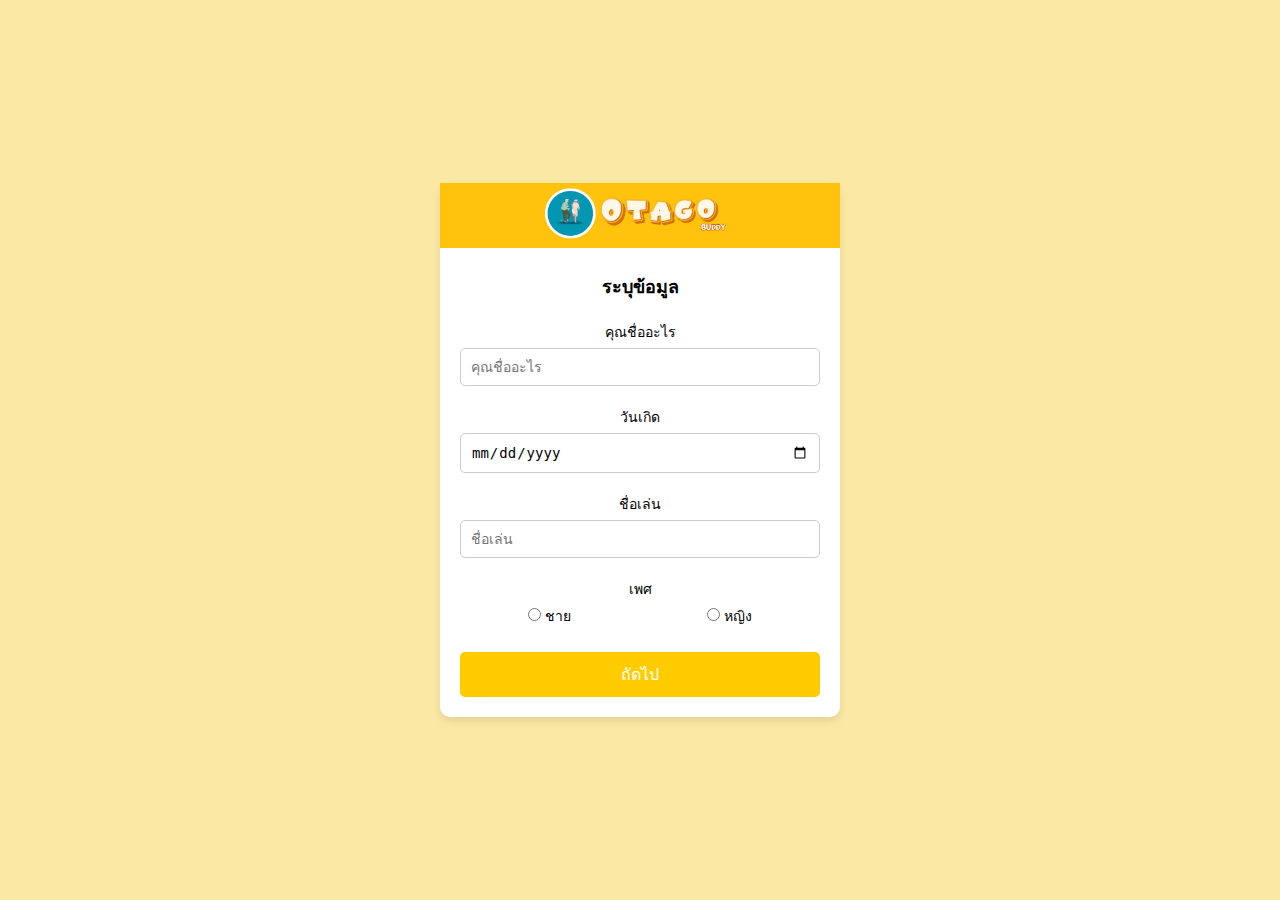
<file: index.html>
<!DOCTYPE html>
<html lang="th">
<head>
    <meta charset="UTF-8">
    <meta name="viewport" content="width=device-width, initial-scale=1.0">
    <title>Otago Test</title>

    <link rel="stylesheet" href="public/style.css"> <!-- แก้ไขลิงก์ไปที่ไฟล์ CSS ในโฟลเดอร์ public -->
</head>
<body>
    <div class="container">
        <div class="header">
            <div class="logo">
                <img src="public/images/logo.png" alt="โลโก้"> <!-- แก้ไขลิงก์ไปที่โลโก้ในโฟลเดอร์ public/images -->
            </div>
        </div>
        
        <div class="content">
            <h2>ระบุข้อมูล</h2>
            <form action="index1.html" method="GET"> <!-- แก้ไขลิงก์ไปที่ index1.html -->
                <label for="name">คุณชื่ออะไร</label>
                <input type="text" id="name" name="name" placeholder="คุณชื่ออะไร" required> <!-- เพิ่ม required -->

                <label for="birthdate">วันเกิด</label>
                <input type="date" id="birthdate" name="birthdate" required> <!-- เพิ่ม required -->

                <label for="nickname">ชื่อเล่น</label>
                <input type="text" id="nickname" name="nickname" placeholder="ชื่อเล่น" required> <!-- เพิ่ม required -->

                <div class="gender">
                    <label for="gender">เพศ</label>
                    <div class="gender-options">
                        <label>
                            <input type="radio" name="gender" value="ชาย" required>
                            ชาย
                        </label>
                        <label>
                            <input type="radio" name="gender" value="หญิง" required>
                            หญิง
                        </label>
                    </div>
                </div>

                <button type="submit">ถัดไป</button>
            </form>
        </div>
    </div>
</body>
</html>
</file>
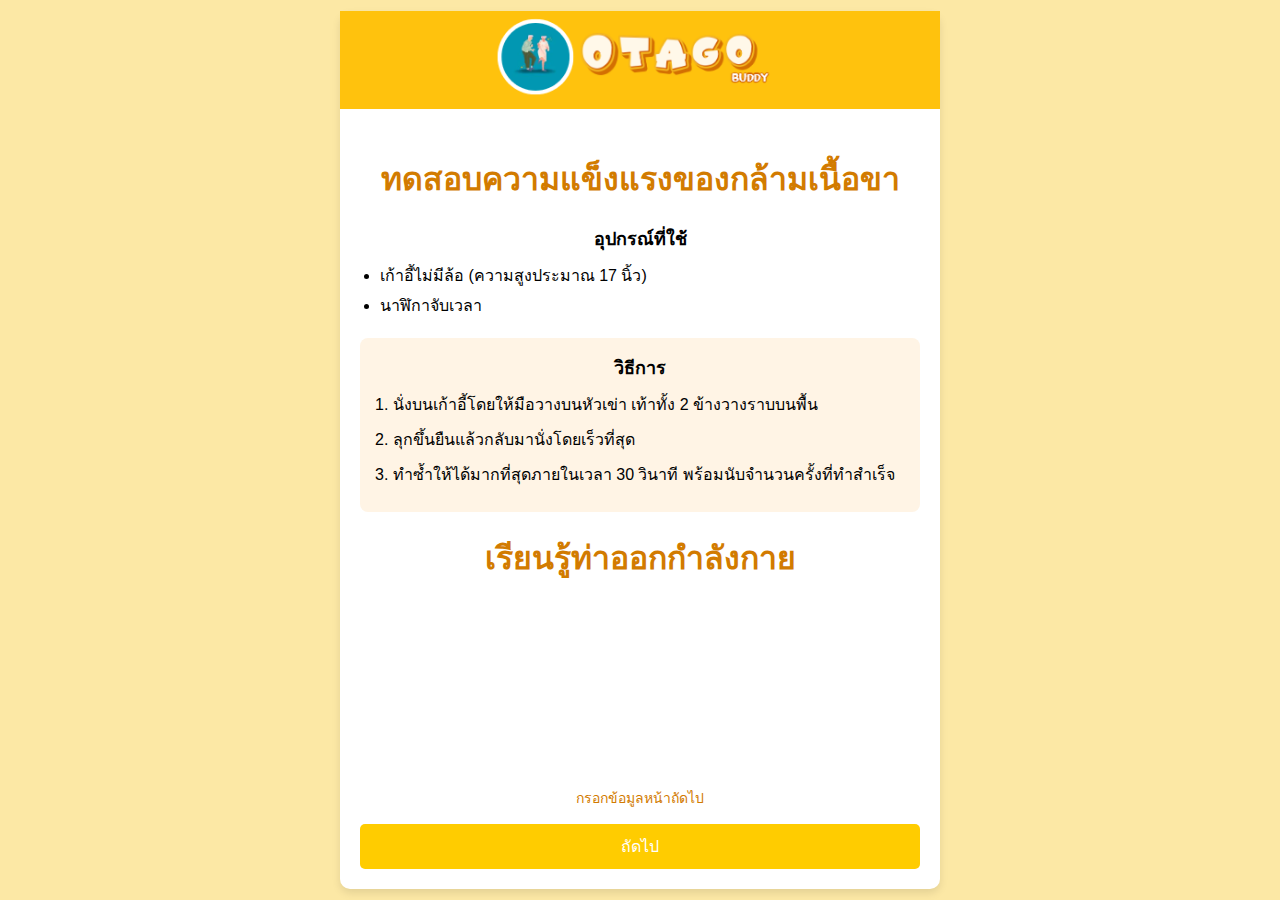
<file: index1.html>
<!DOCTYPE html>
<html lang="th">
<head>
    <meta charset="UTF-8">
    <meta name="viewport" content="width=device-width, initial-scale=1.0">
    <title>Otago Test</title>
    <link rel="stylesheet" href="public/style1.css"> <!-- แก้ไขลิงก์ไปที่ไฟล์ CSS ในโฟลเดอร์ public -->
</head>
<body>
    <div class="container">
        <div class="header">
            <div class="logo">
                <img src="public/images/logo.png" alt="โลโก้"> <!-- แก้ไขลิงก์ไปที่โลโก้ในโฟลเดอร์ public/images -->
            </div>
        </div>
        
        <div class="content">
            <h2>ทดสอบความแข็งแรงของกล้ามเนื้อขา</h2>
            
            <div class="tools">
                <h3>อุปกรณ์ที่ใช้</h3>
                <ul>
                    <li>เก้าอี้ไม่มีล้อ (ความสูงประมาณ 17 นิ้ว)</li>
                    <li>นาฬิกาจับเวลา</li>
                </ul>
            </div>
            
            <div class="instructions">
                <h3>วิธีการ</h3>
                <p>1. นั่งบนเก้าอี้โดยให้มือวางบนหัวเข่า เท้าทั้ง 2 ข้างวางราบบนพื้น</p>
                <p>2. ลุกขึ้นยืนแล้วกลับมานั่งโดยเร็วที่สุด</p>
                <p>3. ทำซ้ำให้ได้มากที่สุดภายในเวลา 30 วินาที พร้อมนับจำนวนครั้งที่ทำสำเร็จ</p>
            </div>

<div class="video">
    <h2>เรียนรู้ท่าออกกำลังกาย</h2>
    <div class="video-placeholder">
        <iframe width="320" height="180" src="https://www.youtube.com/embed/bCQBClFANkU" frameborder="0" allow="autoplay; encrypted-media" allowfullscreen></iframe>
    </div>
</div>
        

            <form action="index2.html" method="GET"> <!-- แก้ไขลิงก์ไปที่ index2.html -->
                <label for="result">กรอกข้อมูลหน้าถัดไป</label>
          
        
                <button type="submit">ถัดไป</button>
            </form>
        </div>
    </div>
</body>
</html>
</file>
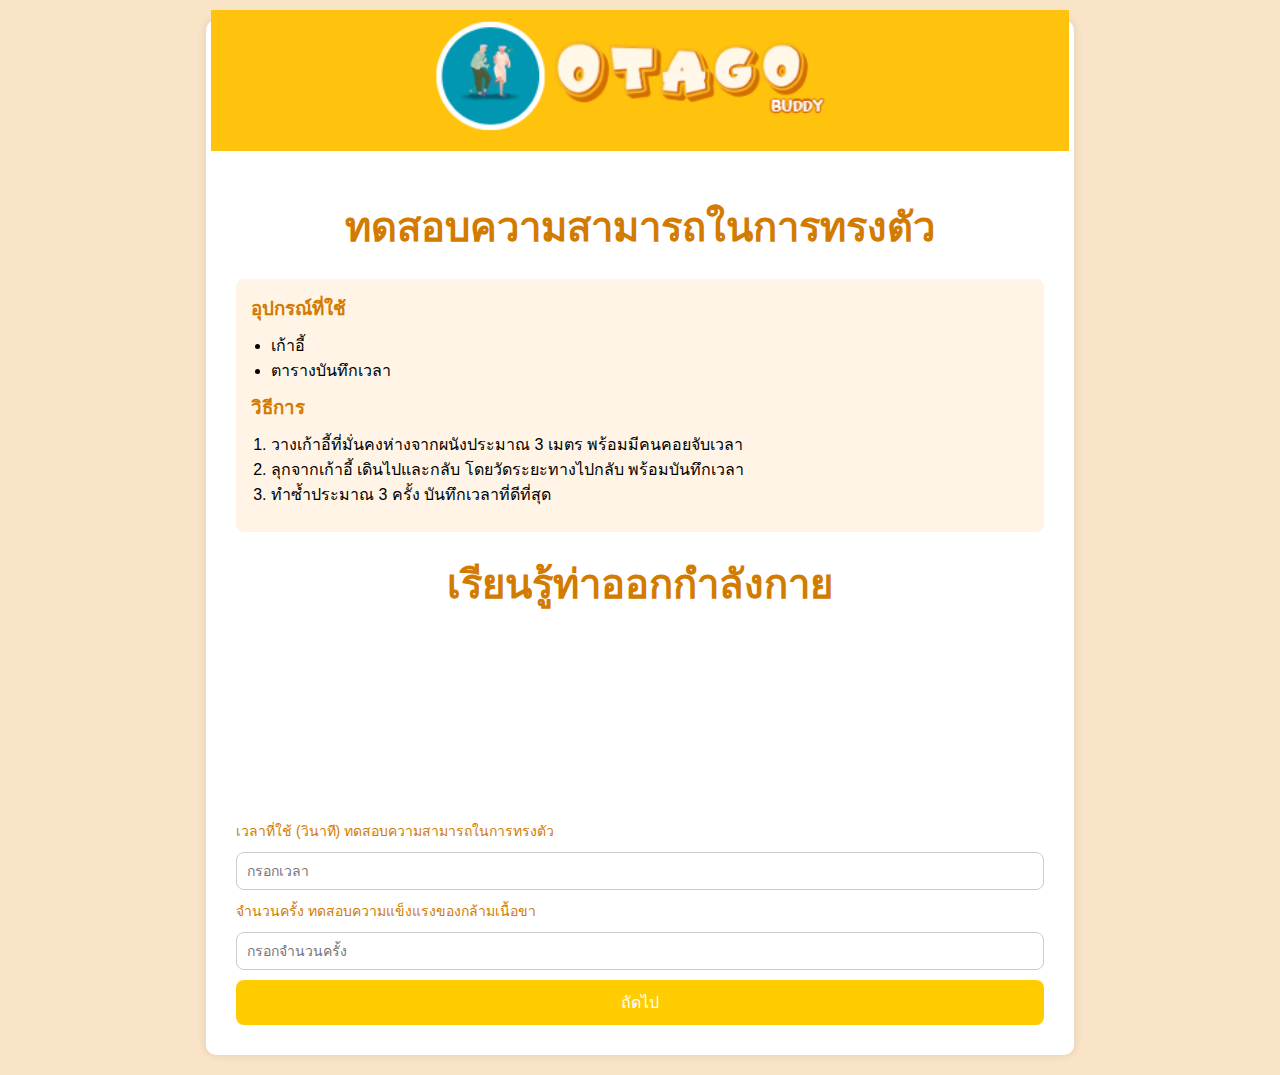
<file: index2.html>
<!DOCTYPE html>
<html lang="th">
<head>
    <meta charset="UTF-8">
    <meta name="viewport" content="width=device-width, initial-scale=1.0">
    <title>Otago Test</title>
    <link rel="stylesheet" href="public/style2.css"> <!-- แก้ไขลิงก์ไปที่ไฟล์ CSS ในโฟลเดอร์ public -->
</head>
<body>
    <div class="container">
        <header class="header">
            <div class="logo">
                <img src="public/images/logo.png" alt="Otago Logo"> <!-- แก้ไขลิงก์ไปที่โลโก้ในโฟลเดอร์ public/images -->
            </div>
        </header>

        <main class="content">
            <h2>ทดสอบความสามารถในการทรงตัว</h2>

            <div class="instructions">
                <h3>อุปกรณ์ที่ใช้</h3>
                <ul>
                    <li>เก้าอี้</li>
                    <li>ตารางบันทึกเวลา</li>
                </ul>

                <h3>วิธีการ</h3>
                <ol>
                    <li>วางเก้าอี้ที่มั่นคงห่างจากผนังประมาณ 3 เมตร พร้อมมีคนคอยจับเวลา</li>
                    <li>ลุกจากเก้าอี้ เดินไปและกลับ โดยวัดระยะทางไปกลับ พร้อมบันทึกเวลา</li>
                    <li>ทำซ้ำประมาณ 3 ครั้ง บันทึกเวลาที่ดีที่สุด</li>
                </ol>
            </div>

            <div class="video">
                <h2>เรียนรู้ท่าออกกำลังกาย</h2>
                <div class="video-placeholder">
                    <iframe width="100%" height="180" src="https://www.youtube.com/embed/poDtTNLLMwY" frameborder="0" allow="autoplay; encrypted-media" allowfullscreen></iframe>
                </div>
            </div>  

            <form action="index3.html" method="GET" onsubmit="return validateForm()"> <!-- เปลี่ยน action เป็น index3.html -->
                <label for="time">เวลาที่ใช้ (วินาที) ทดสอบความสามารถในการทรงตัว </label>
                <input type="number" id="time" name="time" placeholder="กรอกเวลา" required>
                <span class="error" id="time-error" style="display:none; color:red;">**โปรดใส่เวลาให้ถูกต้อง</span>

                <label for="result">จำนวนครั้ง ทดสอบความแข็งแรงของกล้ามเนื้อขา </label>
                <input type="number" id="result" name="result" placeholder="กรอกจำนวนครั้ง" required>
                <span class="error" id="result-error" style="display:none; color:red;">**โปรดกรอกจำนวนครั้งให้ถูกต้อง</span>

                <button type="submit" class="submit-btn">ถัดไป</button> <!-- ปุ่มส่ง -->
            </form>
        </main>
    </div>

    <script>
        function validateForm() {
            const timeInput = document.getElementById('time');
            const resultInput = document.getElementById('result');
            const timeError = document.getElementById('time-error');
            const resultError = document.getElementById('result-error');
            
            let isValid = true;

            // ตรวจสอบเวลา
            if (timeInput.value < 0) {
                timeError.style.display = 'inline'; // แสดงข้อความผิดพลาด
                isValid = false; // ไม่ให้ส่งฟอร์ม
            } else {
                timeError.style.display = 'none'; // ซ่อนข้อความผิดพลาด
            }

            // ตรวจสอบจำนวนครั้งที่ทำสำเร็จ
            if (resultInput.value < 0) {
                resultError.style.display = 'inline'; // แสดงข้อความผิดพลาด
                isValid = false; // ไม่ให้ส่งฟอร์ม
            } else {
                resultError.style.display = 'none'; // ซ่อนข้อความผิดพลาด
            }

            return isValid; // คืนค่าตามการตรวจสอบ
        }
    </script>
</body>
</html>
</file>
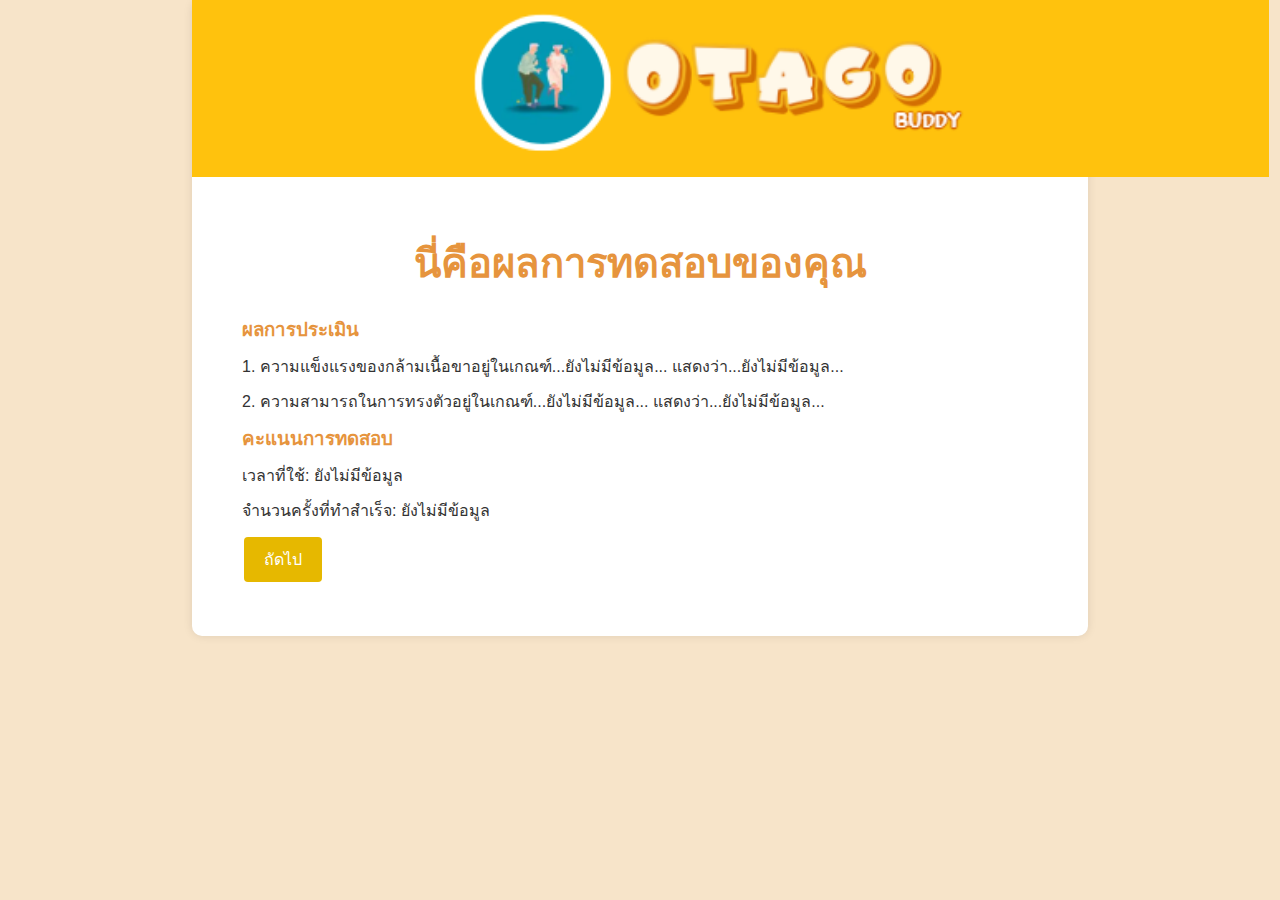
<file: index3.html>
<!DOCTYPE html>
<html lang="th">
<head>
    <meta charset="UTF-8">
    <meta name="viewport" content="width=device-width, initial-scale=1.0">
    <title>Otago Test - ผลการทดสอบ</title>
    <link rel="stylesheet" href="public/style3.css"> <!-- แก้ไขลิงก์ไปที่ไฟล์ CSS ในโฟลเดอร์ public -->
</head>
<body>
    <div class="container">
        <header class="header">
            <div class="logo">
                <img src="public/images/logo.png" alt="Otago Logo"> <!-- แก้ไขลิงก์ไปที่โลโก้ในโฟลเดอร์ public/images -->
            </div>
        </header>

        <main class="content">
            <h2>นี่คือผลการทดสอบของคุณ</h2>

            <div class="results">
                <h3>ผลการประเมิน</h3>
                <p id="strength-evaluation">1. ความแข็งแรงของกล้ามเนื้อขาอยู่ในเกณฑ์...<span id="strength-grade">ยังไม่มีข้อมูล</span>... แสดงว่า...<span id="strength-message">ยังไม่มีข้อมูล</span>...</p>
                <p id="balance-evaluation">2. ความสามารถในการทรงตัวอยู่ในเกณฑ์...<span id="balance-grade">ยังไม่มีข้อมูล</span>... แสดงว่า...<span id="balance-message">ยังไม่มีข้อมูล</span>...</p>

                <h3>คะแนนการทดสอบ</h3>
                <p>เวลาที่ใช้: <span id="time-display">ยังไม่มีข้อมูล</span></p> <!-- ค่าเริ่มต้นเมื่อไม่มีข้อมูล -->
                <p>จำนวนครั้งที่ทำสำเร็จ: <span id="result-display">ยังไม่มีข้อมูล</span></p> <!-- แสดงจำนวนครั้งที่ทำสำเร็จ -->
            </div>

            <button onclick="location.href='index4.html';" class="next-btn">ถัดไป</button> <!-- ปุ่มถัดไป -->
        </main>
    </div>

    <script>
        // รับค่าที่ส่งมาจาก index2.html
        const urlParams = new URLSearchParams(window.location.search);
        const time = urlParams.get('time'); // รับค่าตัวเลขจากฟอร์ม
        const result = urlParams.get('result'); // รับค่าจำนวนครั้งที่ทำสำเร็จ

        // แสดงเวลาและจำนวนครั้งที่ทำสำเร็จ
        document.getElementById('time-display').textContent = time ? time + " วินาที" : "ยังไม่มีข้อมูล";
        document.getElementById('result-display').textContent = result ? result : "ยังไม่มีข้อมูล";

        // ตรวจสอบและแปลงค่าผลลัพธ์จาก string เป็น number
        const numericResult = parseFloat(result); 
        const G = parseFloat(time); 

        // การประเมินความแข็งแรงของกล้ามเนื้อขา (ใช้เวลาในการทดสอบ)
        let strengthGrade = '';
        let strengthMessage = '';
        
        if (!isNaN(G)) {
            if (G < 8) { // น้อยกว่า 8 เป็น 'ดีมาก'
                strengthGrade = 'เสี่ยง';
                strengthMessage = 'กล้ามเนื้อขาไม่แข็งแรง มีความเสี่ยงต่อการหกล้ม';
            } else if (G === 8) { // เท่ากับ 8 เป็น 'ดี'
                strengthGrade = 'ดี';
                strengthMessage = 'กล้ามเนื้อขาแข็งแรง ไม่มีความเสี่ยงต่อการหกล้ม';
            } else {
                strengthGrade = 'ดีมาก';
                strengthMessage = 'กล้ามเนื้อขาแข็งแรงมาก ไม่มีความเสี่ยงต่อการหกล้ม ';
            }
        } else {
            strengthGrade = 'ยังไม่มีข้อมูล';
            strengthMessage = 'ยังไม่มีข้อมูล';
        }

        // การประเมินความสามารถในการทรงตัว (ใช้จำนวนครั้งที่ทำสำเร็จ)
        let balanceGrade = '';
        let balanceMessage = '';
        
        if (!isNaN(numericResult)) {
            if (numericResult > 12) { // มากกว่า 8 เป็น 'ดีมาก'
                balanceGrade = 'เสี่ยง';
                balanceMessage = 'มีความเสี่ยงต่อการหกล้ม';
            } else if (numericResult === 12) { // เท่ากับ 8 เป็น 'ดี'
                balanceGrade = 'ดี';
                balanceMessage = 'ความสามารถในการเคลื่อนไหว และการทรงตัวปกติ ไม่มีความเสี่ยงต่อการหกล้ม';
            } else {
                balanceGrade = 'ดีมาก';
                balanceMessage = 'วามสามารถในการเคลื่อนไหว และการทรงตัวดีมาก ไม่มีความเสี่ยงต่อการหกล้ม';
            }
        } else {
            balanceGrade = 'ยังไม่มีข้อมูล';
            balanceMessage = 'ยังไม่มีข้อมูล';
        }

        // แสดงผลการประเมิน
        document.getElementById('strength-grade').textContent = strengthGrade;
        document.getElementById('strength-message').textContent = strengthMessage;
        document.getElementById('balance-grade').textContent = balanceGrade;
        document.getElementById('balance-message').textContent = balanceMessage;
    </script>
</body>
</html>
</file>
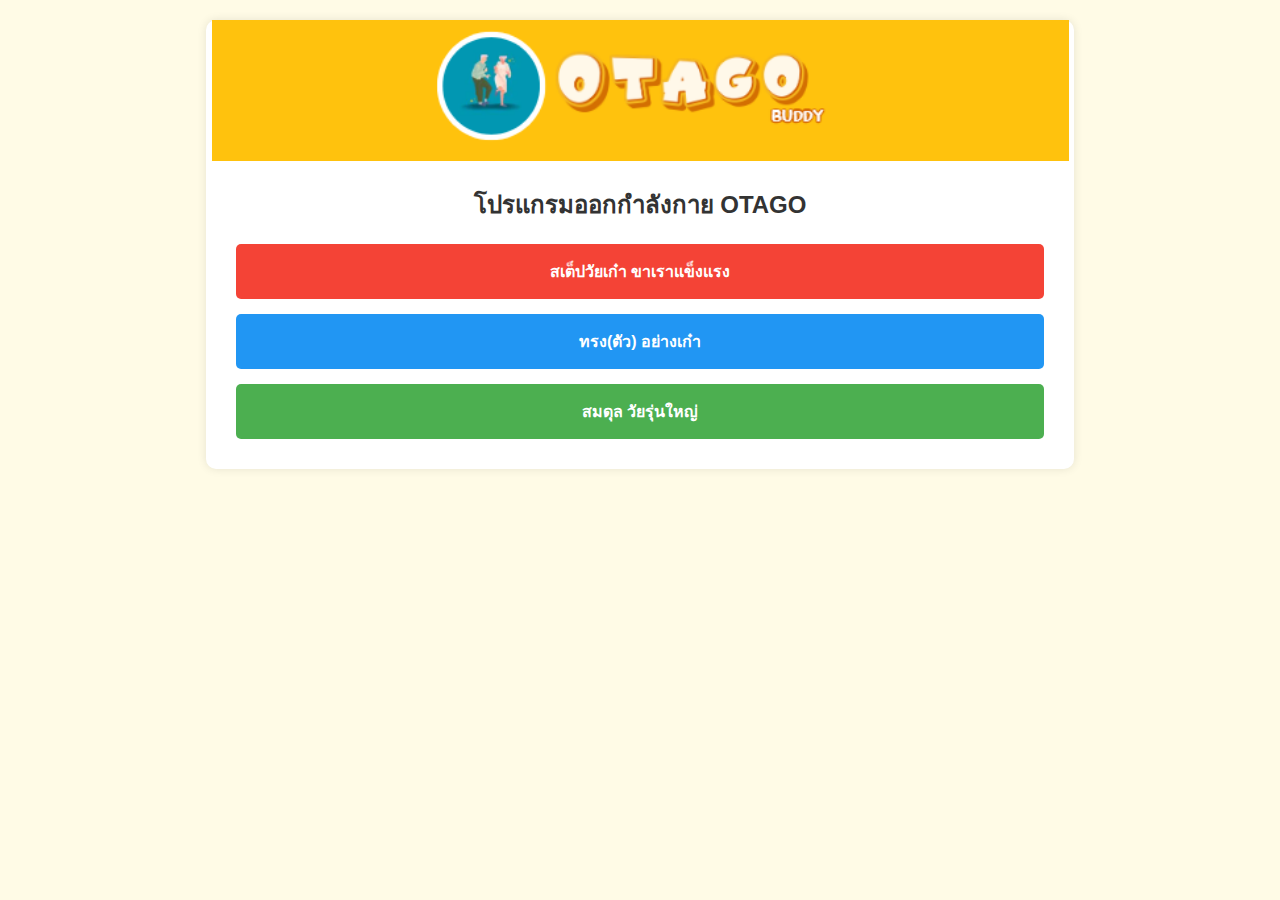
<file: index4.html>
<!DOCTYPE html>
<html lang="th">
<head>
    <meta charset="UTF-8">
    <meta name="viewport" content="width=device-width, initial-scale=1.0">
    <title>โปรแกรมออกกำลังกาย OTAGO</title>
    <!-- อ้างอิงไฟล์ CSS -->
    <link rel="stylesheet" href="public/style4.css"> <!-- แก้ไขลิงก์ไปที่ไฟล์ CSS ในโฟลเดอร์ public -->
</head>
<body>
    <div class="container">
        <!-- ส่วนหัว -->
        <div class="header">
            <!-- อ้างอิงรูปภาพโลโก้ -->
            <img src="public/images/logo.png" alt="OTAGO Logo"> <!-- แก้ไขลิงก์ไปที่โลโก้ในโฟลเดอร์ public/images -->
        </div>
        
        <!-- ชื่อโปรแกรม -->
        <h1>โปรแกรมออกกำลังกาย OTAGO</h1>
        
        <!-- ส่วนปุ่มลิงก์ -->
        <div class="button-container">
            <a href="index5.html" class="button red">สเต็ปวัยเก๋า ขาเราแข็งแรง</a> <!-- แก้ไขลิงก์ -->
            <a href="index6.html" class="button blue">ทรง(ตัว) อย่างเก๋า</a> <!-- แก้ไขลิงก์ -->
            <a href="index7.html" class="button green">สมดุล วัยรุ่นใหญ่</a> <!-- แก้ไขลิงก์ -->
        </div>
    </div>
</body>
</html>
</file>
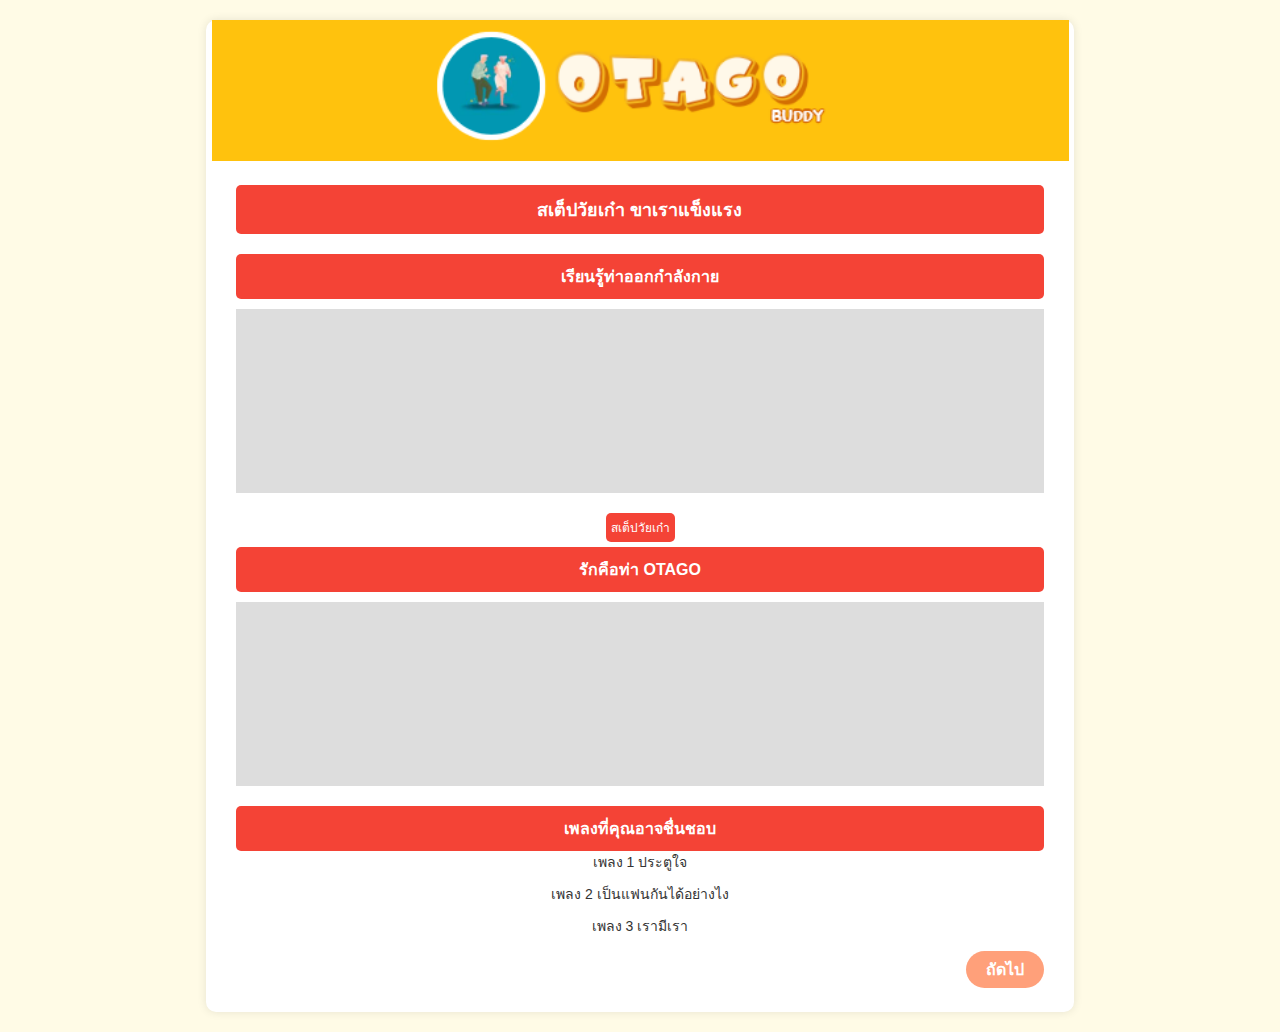
<file: index5.html>
<!DOCTYPE html>
<html lang="th">
<head>
    <meta charset="UTF-8">
    <meta name="viewport" content="width=device-width, initial-scale=1.0">
    <title>สเต็ปวัยเก๋า ขาเราแข็งแรง</title>
    <link rel="stylesheet" href="public/style5.css"> <!-- แก้ไขลิงก์ให้ถูกต้อง -->
</head>
<body>
    <div class="container">
        <div class="header">
            <img src="public/images/logo.png" alt="OTAGO Logo" class="logo"> <!-- แก้ไขลิงก์ให้ถูกต้อง -->
        </div>

        <div class="title-section">
            <h1>สเต็ปวัยเก๋า ขาเราแข็งแรง</h1>
        </div>

        <div class="content">
            <div class="video-section">
                <h2>เรียนรู้ท่าออกกำลังกาย</h2>
                <div class="video-placeholder">
                    <iframe width="320" height="180" src="https://www.youtube.com/embed/UrNjJGkb5R4" frameborder="0" allow="autoplay; encrypted-media" allowfullscreen></iframe>
                </div>
            </div>

            <div class="video-section">
                <div class="label">สเต็ปวัยเก๋า</div>
                <h2>รักคือท่า OTAGO</h2>
                <div class="video-placeholder">
                    <iframe width="320" height="180" src="https://www.youtube.com/embed/W_YuMFRvQ6Y" frameborder="0" allow="autoplay; encrypted-media" allowfullscreen></iframe>
                </div>
            </div>
                
            <div class="video-section">
                <h2>เพลงที่คุณอาจชื่นชอบ</h2>
                <ul class="link-list">
                    <li><a href="https://www.youtube.com/watch?v=KzN2ptmBp14" target="_blank">เพลง 1 ประตูใจ </a></li> <!-- ปรับลิงก์เพลงให้ถูกต้อง -->
                    <li><a href="https://www.youtube.com/watch?v=ykGzCGNUejQ" target="_blank">เพลง 2 เป็นแฟนกันได้อย่างไง </a></li> <!-- ปรับลิงก์เพลงให้ถูกต้อง -->
                    <li><a href="https://www.youtube.com/watch?v=lwuJy7ftajM" target="_blank">เพลง 3 เรามีเรา </a></li> <!-- ปรับลิงก์เพลงให้ถูกต้อง -->
                </ul>
            </div>
        </div>

        <!-- ปุ่มถัดไป -->
        <div class="next-button-container">
            <a href="index8.html" class="next-button">ถัดไป</a> <!-- แก้ไขลิงก์ให้ถูกต้อง -->
        </div>
    </div>
</body>
</html>
</file>
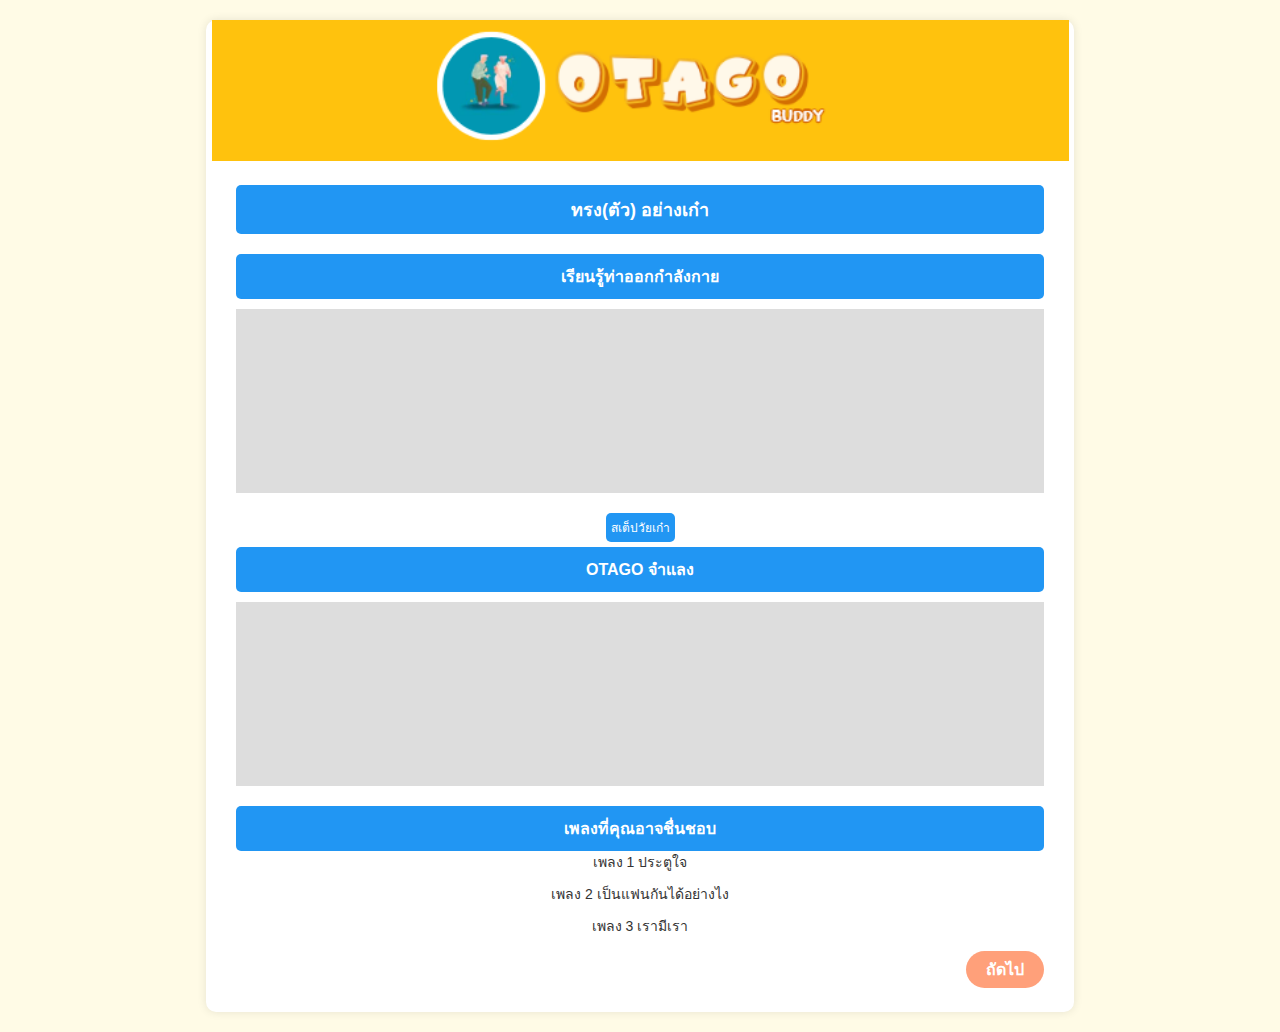
<file: index6.html>
<!DOCTYPE html>
<html lang="th">
<head>
    <meta charset="UTF-8">
    <meta name="viewport" content="width=device-width, initial-scale=1.0">
    <title>ทรง(ตัว) อย่างเก๋า</title>
    <link rel="stylesheet" href="public/style6.css"> <!-- แก้ไขเส้นทางให้ถูกต้อง -->
</head>
<body>
    <div class="container">
        <div class="header">
            <img src="public/images/logo.png" alt="OTAGO Logo" class="logo"> <!-- แก้ไขเส้นทางโลโก้ให้ถูกต้อง -->
        </div>

        <div class="title-section">
            <h1>ทรง(ตัว) อย่างเก๋า</h1>
        </div>

        <div class="content">
            <div class="video-section">
                <h2>เรียนรู้ท่าออกกำลังกาย</h2>
                <div class="video-placeholder">
                    <!-- ลิงก์ฝังวิดีโอของ YouTube -->
                    <iframe width="320" height="180" src="https://www.youtube.com/embed/rTsxUBFH3M4" frameborder="0" allow="autoplay; encrypted-media" allowfullscreen></iframe>
                </div>
            </div>

            <div class="video-section">
                <div class="label">สเต็ปวัยเก๋า</div>
                <h2>OTAGO จำแลง</h2>
                <div class="video-placeholder">
                    <!-- ลิงก์ฝังวิดีโอของ YouTube -->
                    <iframe width="320" height="180" src="https://www.youtube.com/embed/tWegOULNH5Q" frameborder="0" allow="autoplay; encrypted-media" allowfullscreen></iframe>
                </div>
            </div>

            <div class="video-section">
                <h2>เพลงที่คุณอาจชื่นชอบ</h2>
                <ul class="link-list">
                    <li><a href="https://www.youtube.com/watch?v=KzN2ptmBp14" target="_blank">เพลง 1 ประตูใจ </a></li> <!-- ปรับลิงก์เพลงให้ถูกต้อง -->
                    <li><a href="https://www.youtube.com/watch?v=ykGzCGNUejQ" target="_blank">เพลง 2 เป็นแฟนกันได้อย่างไง </a></li> <!-- ปรับลิงก์เพลงให้ถูกต้อง -->
                    <li><a href="https://www.youtube.com/watch?v=lwuJy7ftajM" target="_blank">เพลง 3 เรามีเรา </a></li> <!-- ปรับลิงก์เพลงให้ถูกต้อง -->
                </ul>
            </div>
        </div>

        <!-- ปุ่มถัดไป -->
        <div class="next-button-container">
            <a href="index8.html" class="next-button">ถัดไป</a> <!-- แก้ไขให้ถูกต้อง -->
        </div>
    </div>
</body>
</html>
</file>
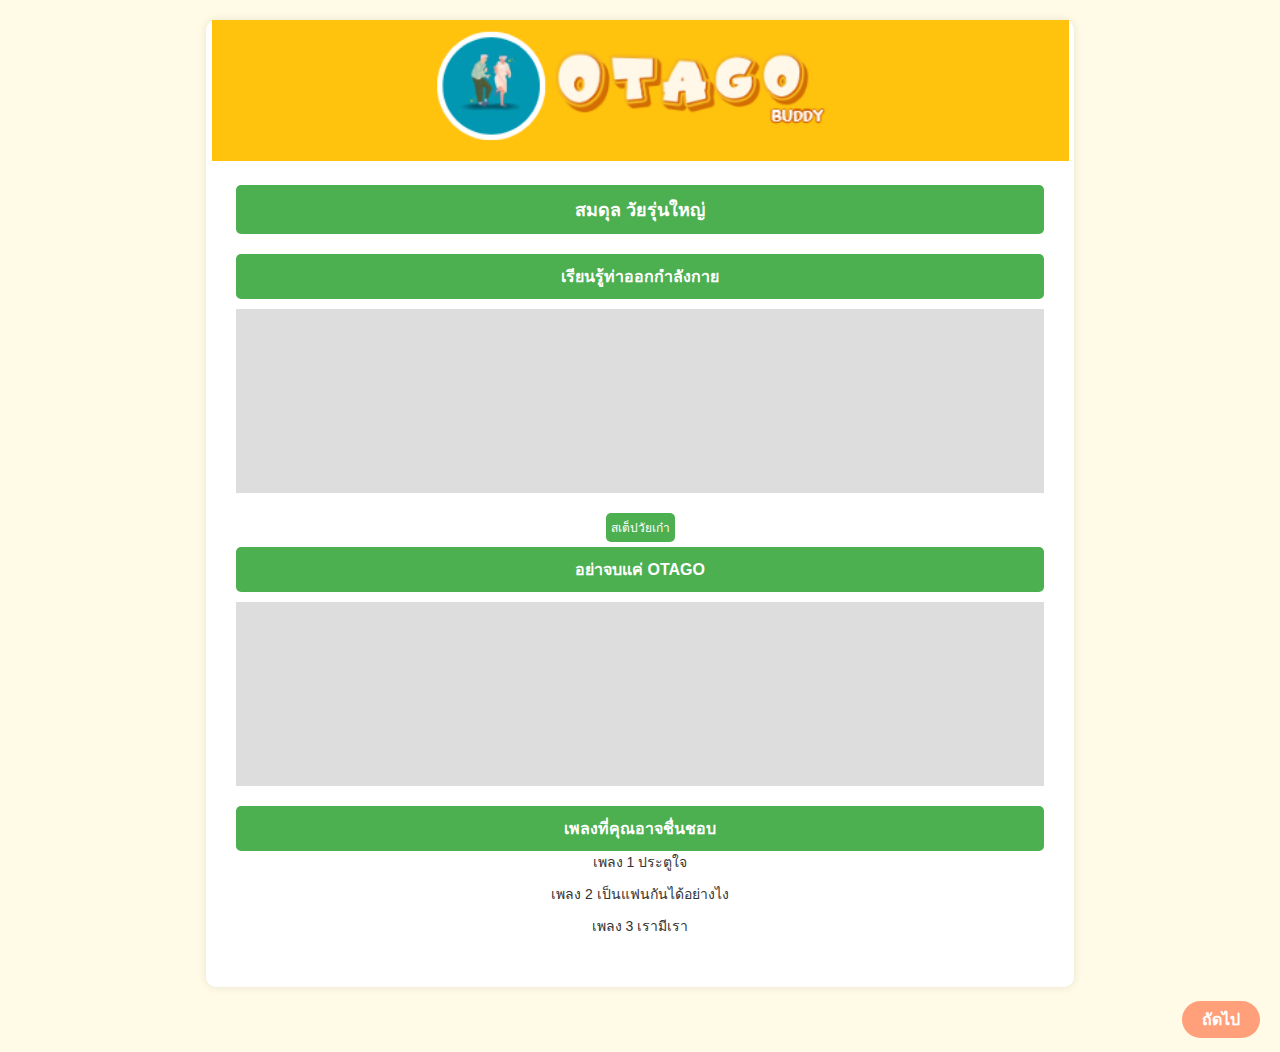
<file: index7.html>
<!DOCTYPE html>
<html lang="th">
<head>
    <meta charset="UTF-8">
    <meta name="viewport" content="width=device-width, initial-scale=1.0">
    <title>สมดุล วัยรุ่นใหญ่</title>
    <link rel="stylesheet" href="public/style7.css"> <!-- แก้ไขเส้นทางให้ถูกต้อง -->
</head>
<body>
    <div class="container">
        <div class="header">
            <img src="public/images/logo.png" alt="OTAGO Logo" class="logo"> <!-- แก้ไขเส้นทางโลโก้ให้ถูกต้อง -->
        </div>

        <div class="title-section">
            <h1>สมดุล วัยรุ่นใหญ่</h1>
        </div>

<div class="content">
    <div class="video-section">
        <h2>เรียนรู้ท่าออกกำลังกาย</h2>
    <div class="video-placeholder">
        <iframe width="320" height="180" src="https://www.youtube.com/embed/lNV6ifrsAr4" frameborder="0" allow="autoplay; encrypted-media" allowfullscreen></iframe>
    </div>
</div>

    <div class="video-section">
        <div class="label">สเต็ปวัยเก๋า</div>
        <h2>อย่าจบแค่ OTAGO</h2>
 <div class="video-placeholder">
        <iframe width="320" height="180" src="https://www.youtube.com/embed/4QBEhaOqCdw" frameborder="0" allow="autoplay; encrypted-media" allowfullscreen></iframe>
    </div>
</div>
</div>


            <div class="video-section">
                <h2>เพลงที่คุณอาจชื่นชอบ</h2>
                <ul class="link-list">
                    <li><a href="https://www.youtube.com/watch?v=KzN2ptmBp14" target="_blank">เพลง 1 ประตูใจ </a></li> <!-- ปรับลิงก์เพลงให้ถูกต้อง -->
                    <li><a href="https://www.youtube.com/watch?v=ykGzCGNUejQ" target="_blank">เพลง 2 เป็นแฟนกันได้อย่างไง </a></li> <!-- ปรับลิงก์เพลงให้ถูกต้อง -->
                    <li><a href="https://www.youtube.com/watch?v=lwuJy7ftajM" target="_blank">เพลง 3 เรามีเรา </a></li> <!-- ปรับลิงก์เพลงให้ถูกต้อง -->
                </ul>
            </div>
        </div>

        <!-- ปุ่มถัดไป -->
        <div class="next-button-container">
            <a href="index8.html" class="next-button">ถัดไป</a> <!-- ใช้ลิงก์ที่ถูกต้อง -->
        </div>
    </div>
</body>
</html>
</file>
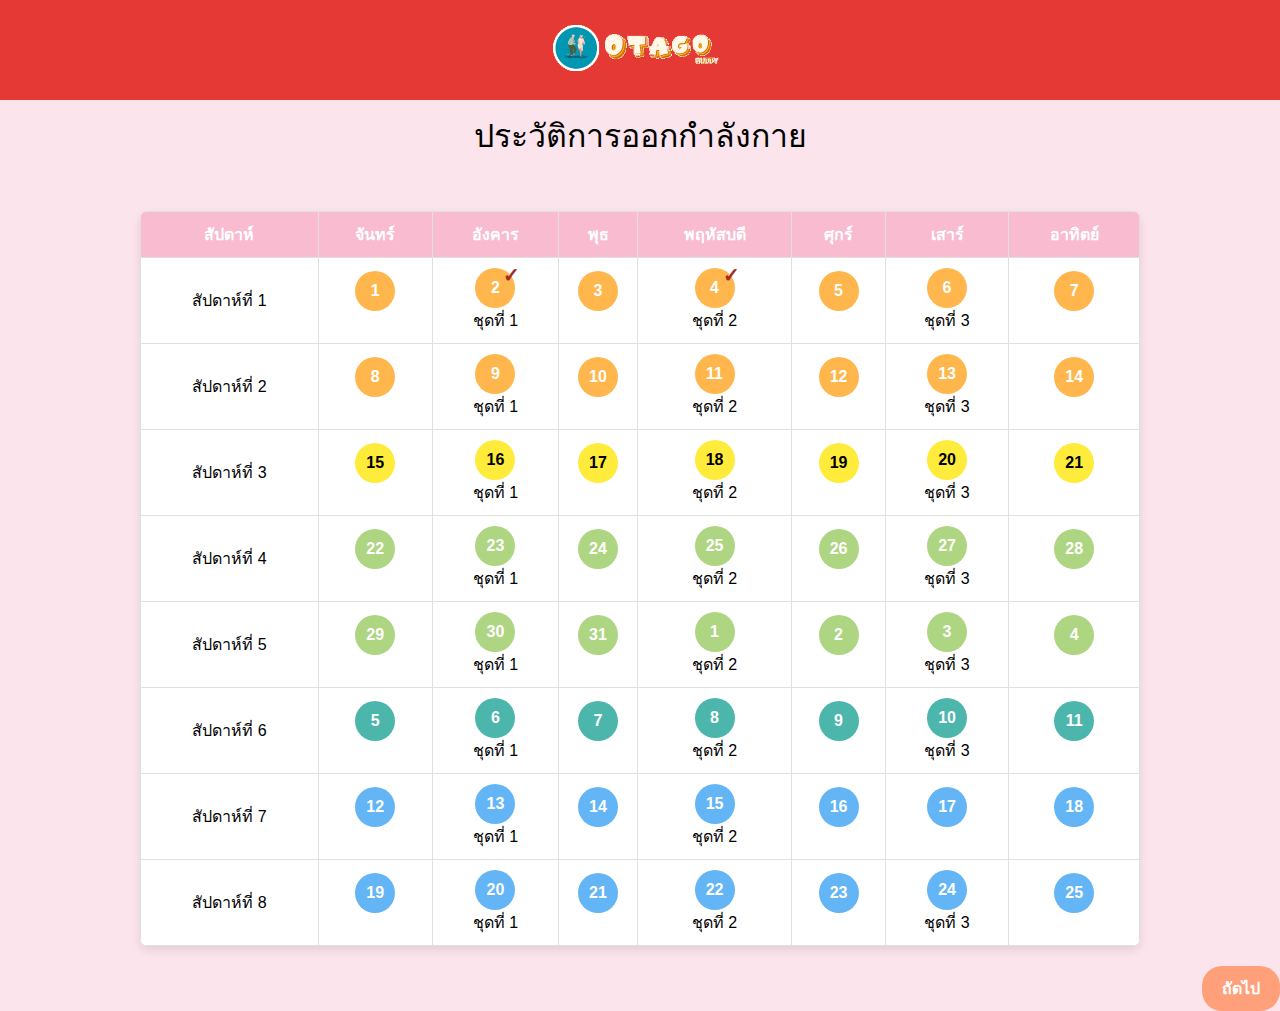
<file: index8.html>
<!DOCTYPE html>
<html lang="th">
<head>
    <meta charset="UTF-8">
    <meta name="viewport" content="width=device-width, initial-scale=1.0">
    <title>Calendar</title>
    <link rel="stylesheet" href="public/style8.css"> <!-- แก้ไขลิงก์ไปที่ไฟล์ CSS ในโฟลเดอร์ public -->

    <script>
        window.onload = function() {
            var today = new Date();
            var currentDay = today.getDate(); // รับค่าวันปัจจุบัน (1-31)
            var currentWeek = Math.ceil(currentDay / 7); // คำนวณว่าสัปดาห์ที่เท่าไหร่ในเดือน (1-5)
        
            var cells = document.querySelectorAll('td');
        
            cells.forEach(function(cell) {
                var dayDiv = cell.querySelector('.day');
                var weekRow = cell.closest('tr').querySelector('td').textContent; // รับค่าสัปดาห์จากแถว
        
                if (dayDiv && cell.innerHTML.includes("ชุดที่")) {
                    var dayNumber = parseInt(dayDiv.textContent); // รับค่าเลขวัน
        
                    // ตรวจสอบว่าวันและสัปดาห์ตรงกับวันปัจจุบันหรือไม่
                    if (dayNumber === currentDay && weekRow.includes("สัปดาห์ที่ " + currentWeek)) {
                        dayDiv.classList.add('checked');
                    }
                }
            });
        };
    </script>
    
</head>
<body>

    <div class="header">
        <img src="public/images/logo1.png" alt="โลโก้"> <!-- แก้ไขลิงก์ไปที่โลโก้ในโฟลเดอร์ public/images -->
    </div>

    <div class="sub-heading">
        ประวัติการออกกำลังกาย
    </div>

    <div class="calendar-container">
        <table class="calendar">
            <thead>
                <tr>
                    <th>สัปดาห์</th>
                    <th>จันทร์</th>
                    <th>อังคาร</th>
                    <th>พุธ</th>
                    <th>พฤหัสบดี</th>
                    <th>ศุกร์</th>
                    <th>เสาร์</th>
                    <th>อาทิตย์</th>
                </tr>
            </thead>
            <tbody>
                <tr>
                    <td>สัปดาห์ที่ 1</td>
                    <td>
                        <div class="day orange">1</div>
                        <h2></h2>
                    </td>
                    <td>
                        <div class="day orange checked">2</div>
                        <div>ชุดที่ 1</div>
                    </td>
                    <td>
                        <div class="day orange">3</div>
                        <h2></h2>
                    </td>
                    <td>
                        <div class="day orange checked">4</div>
                        <div>ชุดที่ 2</div>
                    </td>
                    <td>
                        <div class="day orange">5</div>
                        <h2></h2>
                    </td>
                    <td>
                        <div class="day orange">6</div>
                        <div>ชุดที่ 3</div>
                    </td>
                    <td>
                        <div class="day orange">7</div>
                        <h2></h2>
                    </td>
                </tr>
                <tr>
                    <td>สัปดาห์ที่ 2</td>
                    <td>
                        <div class="day orange">8</div>
                        <h2></h2>
                    </td>
                    <td>
                        <div class="day orange">9</div>
                        <div>ชุดที่ 1</div>
                    </td>
                    <td>
                        <div class="day orange">10</div>
                        <h2></h2>
                    </td>
                    <td>
                        <div class="day orange">11</div>
                        <div>ชุดที่ 2</div>
                    </td>
                    <td>
                        <div class="day orange">12</div>
                        <h2></h2>
                    </td>
                    <td>
                        <div class="day orange">13</div>
                        <div>ชุดที่ 3</div>
                    </td>
                    <td>
                        <div class="day orange">14</div>
                        <h2></h2>
                    </td>
                </tr>
                <tr>
                    <td>สัปดาห์ที่ 3</td>
                    <td>
                        <div class="day yellow">15</div>
                        <h2></h2>
                    </td>
                    <td>
                        <div class="day yellow">16</div>
                        <div>ชุดที่ 1</div>
                    </td>
                    <td>
                        <div class="day yellow">17</div>
                        <h2></h2>
                    </td>
                    <td>
                        <div class="day yellow">18</div>
                        <div>ชุดที่ 2</div>
                    </td>
                    <td>
                        <div class="day yellow">19</div>
                        <h2></h2>
                    </td>
                    <td>
                        <div class="day yellow">20</div>
                        <div>ชุดที่ 3</div>
                    </td>
                    <td>
                        <div class="day yellow">21</div>
                        <h2></h2>
                    </td>
                </tr>
                <tr>
                    <td>สัปดาห์ที่ 4</td>
                    <td>
                        <div class="day green">22</div>
                        <h2></h2>
                    </td>
                    <td>
                        <div class="day green">23</div>
                        <div>ชุดที่ 1</div>
                    </td>
                    <td>
                        <div class="day green">24</div>
                        <h2></h2>
                    </td>
                    <td>
                        <div class="day green">25</div>
                        <div>ชุดที่ 2</div>
                    </td>
                    <td>
                        <div class="day green">26</div>
                        <h2></h2>
                    </td>
                    <td>
                        <div class="day green">27</div>
                        <div>ชุดที่ 3</div>
                    </td>
                    <td>
                        <div class="day green">28</div>
                        <h2></h2>
                    </td>
                </tr>
                <tr>
                    <td>สัปดาห์ที่ 5</td>
                    <td>
                        <div class="day green">29</div>
                        <h2></h2>
                    </td>
                    <td>
                        <div class="day green">30</div>
                        <div>ชุดที่ 1</div>
                    </td>
                    <td>
                        <div class="day green">31</div>
                        <h2></h2>
                    </td>
                    <td>
                        <div class="day green">1</div>
                        <div>ชุดที่ 2</div>
                    </td>
                    <td>
                        <div class="day green">2</div>
                        <h2></h2>
                    </td>
                    <td>
                        <div class="day green">3</div>
                        <div>ชุดที่ 3</div>
                    </td>
                    <td>
                        <div class="day green">4</div>
                        <h2></h2>
                    </td>
                </tr>
                <tr>
                    <td>สัปดาห์ที่ 6</td>
                    <td>
                        <div class="day teal">5</div>
                        <h2></h2>
                    </td>
                    <td>
                        <div class="day teal">6</div>
                        <div>ชุดที่ 1</div>
                    </td>
                    <td>
                        <div class="day teal">7</div>
                        <h2></h2>
                    </td>
                    <td>
                        <div class="day teal">8</div>
                        <div>ชุดที่ 2</div>
                    </td>
                    <td>
                        <div class="day teal">9</div>
                        <h2></h2>
                    </td>
                    <td>
                        <div class="day teal">10</div>
                        <div>ชุดที่ 3</div>
                    </td>
                    <td>
                        <div class="day teal">11</div>
                        <h2></h2>
                    </td>
                </tr>
                <tr>
                    <td>สัปดาห์ที่ 7</td>
                    <td>
                        <div class="day blue">12</div>
                        <h2></h2>
                    </td>
                    <td>
                        <div class="day blue">13</div>
                        <div>ชุดที่ 1</div>
                    </td>
                    <td>
                        <div class="day blue">14</div>
                        <h2></h2>
                    </td>
                    <td>
                        <div class="day blue">15</div>
                        <div>ชุดที่ 2</div>
                    </td>
                    <td>
                        <div class="day blue">16</div>
                        <h2></h2>
                    </td>
                    <td>
                        <div class="day blue">17</div>
                        <h2></h2>
                    </td>
                    <td>
                        <div class="day blue">18</div>
                        <h2></h2>
                    </td>
                </tr>
                <tr>
                    <td>สัปดาห์ที่ 8</td>
                    <td>
                        <div class="day blue">19</div>
                        <h2></h2>
                    </td>
                    <td>
                        <div class="day blue">20</div>
                        <div>ชุดที่ 1</div>
                    </td>
                    <td>
                        <div class="day blue">21</div>
                        <h2></h2>
                    </td>
                    <td>
                        <div class="day blue">22</div>
                        <div>ชุดที่ 2</div>
                    </td>
                    <td>
                        <div class="day blue">23</div>
                        <h2></h2>
                    </td>
                    <td>
                        <div class="day blue">24</div>
                        <div>ชุดที่ 3</div>
                    </td>
                    <td>
                        <div class="day blue">25</div>
                        <h2></h2>
                    </td>
                </tr>
            </tbody>
        </table>
    </div>

    <!-- ปุ่มถัดไป -->
    <div class="next-button-container">
        <a href="index9.html" class="next-button">ถัดไป</a>
    </div>
    
</body>
</html>
</file>
<file: public/style.css>
* {
    margin: 0;
    padding: 0;
    box-sizing: border-box;
}

body {
    font-family: 'Arial', sans-serif;
    background-color: #FCE8A5;
    display: flex;
    justify-content: center;
    align-items: center;
    height: 100vh;
    padding: 10px; /* เพิ่ม padding เพื่อความสวยงามบนอุปกรณ์ขนาดเล็ก */
}

.container {
    background-color: white;
    width: 100%;
    max-width: 400px; /* จำกัดขนาดสูงสุดสำหรับหน้าจอใหญ่ */
    padding: 20px;
    border-radius: 10px;
    box-shadow: 0 4px 8px rgba(0, 0, 0, 0.1);
    text-align: center;
}

.logo img {
    width: 111%;
    margin-bottom: 20px;
    position: relative;
    margin-top: -20px; /* ขยับรูปภาพขึ้น 20px */
    left: -5.5%; /* ปรับค่า left ให้น้อยลงเพื่อขยับไปทางซ้าย */
}

h2 {
    font-size: 18px;
    margin-bottom: 20px;
}

label {
    display: block;
    margin-bottom: 5px;
    font-size: 14px;
}

input[type="text"], input[type="date"] {
    width: 100%;
    padding: 10px;
    margin-bottom: 20px;
    border: 1px solid #ccc;
    border-radius: 5px;
    font-size: 14px;
}

.gender {
    margin-bottom: 20px;
}

.gender-options {
    display: flex;
    justify-content: space-around;
}

button {
    width: 100%;
    padding: 10px;
    background-color: #FFCC00;
    border: none;
    border-radius: 5px;
    font-size: 16px;
    color: white;
    cursor: pointer;
    transition: background-color 0.3s;
}

button:hover {
    background-color: #FFAA00;
}

/* Media Query สำหรับหน้าจอขนาดเล็ก */
@media (max-width: 400px) {
    .container {
        padding: 15px;
    }

    h2 {
        font-size: 16px;
    }

    button {
        font-size: 14px;
    }
}
</file>
<file: public/style1.css>
/* รีเซ็ตค่าพื้นฐานของ CSS */
* {
    margin: 0;
    padding: 0;
    box-sizing: border-box;
}

body {
    font-family: 'Arial', sans-serif;
    background-color: #FCE8A5;
    display: flex;
    justify-content: center;
    align-items: center;
    min-height: 100vh; /* ใช้ min-height แทน height เพื่อความยืดหยุ่น */
    padding: 10px; /* เพิ่ม padding สำหรับหน้าจอขนาดเล็ก */
}

.container {
    background-color: white;
    width: 100%;
    max-width: 600px; /* จำกัดขนาดสูงสุดของคอนเทนเนอร์ */
    padding: 20px;
    border-radius: 10px;
    box-shadow: 0 4px 8px rgba(0, 0, 0, 0.1);
    text-align: center;
}

.header {
    display: flex;
    justify-content: space-between;
    align-items: center;
    margin-bottom: 20px;
}

.menu-icon img {
    width: 30px;
}


.content h2 {
    color: #d27b00; /* เปลี่ยนสีตัวอักษร */
    font-size: 2rem; /* ขนาดฟอนต์ */
    margin-bottom: 20px;
}

h3 {
    font-size: 18px;
    margin-bottom: 10px;
}

.instructions {
    background-color: #fff4e5;
    padding: 15px;
    border-radius: 8px;
    margin-bottom: 20px;
}

ul {
    text-align: left;
    margin-bottom: 20px;
    padding-left: 20px;
}

ul li {
    font-size: 16px; /* ขยายขนาด font สำหรับรายการ */
    margin-bottom: 5px;
}

p {
    text-align: left;
    font-size: 16px;
    margin-bottom: 10px;
}

.video-container {
    display: flex; /* ใช้ flexbox */
    justify-content: center; /* จัดกลางแนวนอน */
    margin-bottom: 20px; /* ระยะห่างด้านล่าง */
}

.video img {
    width: 100%;
    height: auto;
    margin-bottom: 20px;
}

.result {
    margin-bottom: 20px;
}

label {
    font-size: 16px;
    margin-bottom: 5px;
    display: block;
}

input[type="text"] {
    width: 100%; /* ปรับขนาดให้เต็มคอนเทนเนอร์ */
    padding: 10px;
    margin-top: 5px;
    margin-bottom: 20px;
    border: 1px solid #ccc;
    border-radius: 5px;
    font-size: 16px;
    text-align: center;
}

button {
    width: 100%;
    padding: 10px;
    background-color: #FFCC00;
    border: none;
    border-radius: 5px;
    font-size: 16px;
    color: white;
    cursor: pointer;
    transition: background-color 0.3s;
}

button:hover {
    background-color: #FFAA00;
}


.logo img {
    width: 150px; /* ปรับขนาดตามที่ต้องการ */
    height: auto; /* รักษาสัดส่วน */
    margin-bottom: 20px;
    margin-top: -20px; /* ขยับรูปภาพขึ้น 20px */
}

.logo img {
    position: relative; /* เพิ่มการตั้งค่า position */
    width: 370px; /* ปรับขนาดโลโก้สำหรับหน้าจอเล็ก */
}


form {
    display: flex;
    flex-direction: column;
    gap: 10px;
}

form label {
    color: #d27b00;
    font-size: 14px;
}

form input {
    padding: 10px;
    border-radius: 8px;
    border: 1px solid #ccc;
    font-size: 14px; /* ขนาดฟอนต์ของ input */
}

form .error {
    color: red;
    font-size: 12px;
    display: none; /* จะไม่แสดงเมื่อไม่มีข้อผิดพลาด */
}

form .submit-btn {
    padding: 10px;
    background-color: #ffcc00;
    color: #fff;
    border: none;
    border-radius: 8px;
    cursor: pointer;
    font-size: 16px;
}

form .submit-btn:hover {
    background-color: #e6b800; /* สีเมื่อเลื่อนเมาส์ไปที่ปุ่ม */
}

/* สำหรับหน้าจอโทรศัพท์ (ขนาดเล็กกว่า 768px) */
@media (max-width: 768px) {
    .logo img {
        width: 370px; /* ขนาดโลโก้ */
        left: -20px; /* ขยับโลโก้ไปทางซ้าย */
    }
}

/* สำหรับหน้าจอไอแพด (ขนาดใหญ่กว่า 768px แต่ไม่เกิน 1024px) */
@media (min-width: 769px) and (max-width: 1024px) {
    .logo img {
        width: 600px; /* ขนาดโลโก้ */
        left: -20px; /* ขยับโลโก้ไปทางซ้าย */
    }
}

/* สำหรับหน้าจอขนาดใหญ่ เช่น คอมพิวเตอร์ (1024px ขึ้นไป) */
@media (min-width: 1025px) {
    .logo img {
        width: 600px; /* ข00นาดโลโก้ */
        left: -20px; /* ย้อนกลับไปที่ค่าเริ่มต้น */
    }
}
</file>
<file: public/style2.css>
* {
    margin: 0;
    padding: 0;
    box-sizing: border-box;
}

body {
    font-family: 'Arial', sans-serif;
    background-color: #f9e4c8;
    display: flex;
    justify-content: center;
    align-items: center;
    min-height: 100vh;
    padding: 20px; /* เพิ่ม padding สำหรับหน้าจอขนาดเล็ก */
}

.container {
    max-width: 400px; /* ขนาดสูงสุดของ container */
    width: 100%; /* ให้ขยายเต็มหน้าจอเมื่อขนาดเล็ก */
    margin: 0 auto;
    padding: 20px;
    background-color: #fff;
    border-radius: 10px;
    box-shadow: 0 0 10px rgba(0, 0, 0, 0.1);
}

.header {
    text-align: center;
    margin-bottom: 20px;
}

.logo img {
    width: 100px; /* ขนาดของโลโก้ */
}

.content h2 {
    color: #d27b00;
    text-align: center;
    margin-bottom: 20px;
}

.instructions {
    background-color: #fff4e5;
    padding: 15px;
    border-radius: 8px;
    margin-bottom: 20px;
}

.instructions h3 {
    color: #d27b00;
    margin-bottom: 10px;
}

.instructions ul, .instructions ol {
    margin-left: 20px;
    margin-bottom: 10px;
}

.video-container {
    display: flex; /* ใช้ flexbox */
    justify-content: center; /* จัดกลางแนวนอน */
    margin-bottom: 20px; /* ระยะห่างด้านล่าง */
}

.video-placeholder {
    width: 100%; /* ให้ placeholder ขยายเต็มพื้นที่ */
    max-width: 320px; /* ขนาดสูงสุดของวีดีโอ */
    height: auto; /* ทำให้รักษาสัดส่วน */
    border-radius: 10px; /* ขอบมน */
}

form {
    display: flex;
    flex-direction: column;
    gap: 10px;
}

form label {
    color: #d27b00;
    font-size: 14px;
}

form input {
    padding: 10px;
    border-radius: 8px;
    border: 1px solid #ccc;
    font-size: 14px; /* ขนาดฟอนต์ของ input */
}

form .error {
    color: red;
    font-size: 12px;
    display: none; /* จะไม่แสดงเมื่อไม่มีข้อผิดพลาด */
}

form .submit-btn {
    padding: 10px;
    background-color: #ffcc00;
    color: #fff;
    border: none;
    border-radius: 8px;
    cursor: pointer;
    font-size: 16px;
}

form .submit-btn:hover {
    background-color: #e6b800; /* สีเมื่อเลื่อนเมาส์ไปที่ปุ่ม */
}

/* สำหรับหน้าจอโทรศัพท์ (ขนาดเล็กกว่า 768px) */
@media (max-width: 768px) {
    .container {
        padding: 10px; /* ปรับ padding สำหรับหน้าจอเล็ก */
    }

    .logo img {
        position: relative;
        width: 106.5%; /* ให้โลโก้ขยายเต็มที่ตามคอนเทนเนอร์ */
        margin-bottom: 20px;
        margin-top: -20px; /* ขยับรูปภาพขึ้น 20px */
        left: -3.5%; /* ปรับค่า left ให้น้อยลงเพื่อขยับไปทางซ้าย */
    }

    h2 {
        font-size: 1.5rem; /* ปรับขนาดตัวอักษร */
    }

    .result-box {
        padding: 15px; /* ปรับ padding ใน result-box */
    }
}

/* สำหรับหน้าจอไอแพด (ขนาดใหญ่กว่า 768px แต่ไม่เกิน 1024px) */
@media (min-width: 769px) and (max-width: 1024px) {
    .container {
        max-width: 90%; /* ขยายขนาด container ให้ใหญ่ขึ้น */
        padding: 20px; /* ปรับ padding ให้เหมาะสม */
    }

    .logo img {
        position: relative;
        width: 106.4%; /* ให้โลโก้ขยายเต็มที่ตามคอนเทนเนอร์ */
        margin-bottom: 20px;
        margin-top: -30px; /* ขยับรูปภาพขึ้น 20px */
        left: -3.3%; /* ปรับค่า left ให้น้อยลงเพื่อขยับไปทางซ้าย */
    }

    h2 {
        font-size: 2rem; /* ปรับขนาดตัวอักษรให้ใหญ่ขึ้น */
    }

    .result-box {
        padding: 20px; /* เพิ่ม padding */
    }
}

/* สำหรับหน้าจอขนาดใหญ่ เช่น คอมพิวเตอร์ (1024px ขึ้นไป) */
@media (min-width: 1025px) {
    .container {
        max-width: 70%; /* ทำให้คอนเทนเนอร์เล็กลงเล็กน้อยเพื่อให้อ่านง่าย */
        padding: 30px; /* เพิ่ม padding เพื่อเพิ่มระยะห่าง */
    }

    .logo img {
        position: relative;
        width: 106.2%; /* ให้โลโก้ขยายเต็มที่ตามคอนเทนเนอร์ */
        margin-bottom: 20px;
        margin-top: -40px; /* ขยับรูปภาพขึ้น 20px */
        left: -3.1%; /* ปรับค่า left ให้น้อยลงเพื่อขยับไปทางซ้าย */
    }
    h2 {
        font-size: 2.5rem; /* เพิ่มขนาดตัวอักษรให้เหมาะกับหน้าจอใหญ่ */
    }

    .result-box {
        padding: 25px; /* เพิ่ม padding เพื่อให้มีพื้นที่ว่างมากขึ้น */
    }

    .video img {
        width: 100%;
        height: auto;
        margin-bottom: 20px;
    }
}
</file>
<file: public/style3.css>
* {
    margin: 0;
    padding: 0;
    box-sizing: border-box;
}

body {
    font-family: 'Arial', sans-serif;
    background-color: #f7e4c9;
    color: #333;
}

.container {
    max-width: 768px; /* กำหนดความกว้างสูงสุด */
    margin: 0 auto;
    padding: 20px;
    background-color: white;
    border-radius: 10px;
    box-shadow: 0 0 10px rgba(0, 0, 0, 0.1);
}

.header {
    display: flex;
    justify-content: space-between;
    align-items: center;
    padding: 10px 0;
}

.logo img {
    position: relative;
    width: 100%; /* ให้โลโก้ขยายเต็มที่ตามคอนเทนเนอร์ */
    margin-bottom: 20px;
    margin-top: -30px; /* ขยับรูปภาพขึ้น 20px */
}

.back-button img {
    height: 30px;
}

.content {
    padding: 20px;
}

h2 {
    text-align: center;
    color: #e6943d;
    margin-bottom: 20px; /* เพิ่มระยะห่างด้านล่าง */
}

.test-summary {
    background-color: #fff4e2;
    padding: 15px;
    border-radius: 8px;
    margin-bottom: 20px;
}

ol {
    margin-left: 20px;
    padding-left: 10px; /* เพิ่ม padding เพื่อทำให้เลขไม่ติดกับขอบ */
}

.result-box {
    background-color: #fff4e2;
    padding: 20px;
    border: 2px solid #ff9c9c;
    border-radius: 10px;
    margin-bottom: 20px; /* เพิ่มระยะห่างด้านล่าง */
}

h3 {
    color: #e6943d;
    margin-bottom: 10px;
}

.grade {
    color: red;
    font-weight: bold;
}

p {
    margin-bottom: 10px;
}

/* ปรับระยะห่างระหว่างรายการ */
.test-summary ul, 
.test-summary ol {
    margin-left: 20px; /* ลดระยะห่างซ้าย */
    padding-left: 20px; /* เพิ่ม padding ซ้าย */
}

.test-summary li {
    margin-bottom: 5px; /* เพิ่มระยะห่างระหว่างรายการ */
}



.next-btn {
    background-color: #e6b800; /* สีเมื่อเลื่อนเมาส์ไปที่ปุ่ม */
    color: white; /* สีตัวอักษร */
    border: none; /* ไม่มีขอบ */
    padding: 10px 20px; /* ระยะห่างภายใน */
    text-align: center; /* จัดข้อความให้อยู่กลาง */
    text-decoration: none; /* ไม่มีการขีดเส้นใต้ */
    display: inline-block; /* แสดงเป็นบล็อก */
    font-size: 16px; /* ขนาดตัวอักษร */
    margin: 4px 2px; /* ระยะห่างระหว่างปุ่ม */
    cursor: pointer; /* แสดงลูกศรเมื่อชี้ไปที่ปุ่ม */
    border-radius: 4px; /* มุมโค้ง */
}

.next-btn:hover {
    background-color: #ffb700; /* สีพื้นหลังเมื่อชี้เมาส์ (เขียวเข้ม) */
}


/* สำหรับหน้าจอโทรศัพท์ (ขนาดเล็กกว่า 768px) */
@media (max-width: 768px) {
    .container {
        padding: 10px; /* ปรับ padding สำหรับหน้าจอเล็ก */
    }

    .logo img {
        position: relative;
        width: 106.5%; /* ให้โลโก้ขยายเต็มที่ตามคอนเทนเนอร์ */
        margin-bottom: 20px;
        margin-top: -20px; /* ขยับรูปภาพขึ้น 20px */
        left: -3.5%; /* ปรับค่า left ให้น้อยลงเพื่อขยับไปทางซ้าย */
    }

    h2 {
        font-size: 1.5rem; /* ปรับขนาดตัวอักษร */
    }

    .result-box {
        padding: 15px; /* ปรับ padding ใน result-box */
    }
}

/* สำหรับหน้าจอไอแพด (ขนาดใหญ่กว่า 768px แต่ไม่เกิน 1024px) */
@media (min-width: 769px) and (max-width: 1024px) {
    .container {
        max-width: 90%; /* ขยายขนาด container ให้ใหญ่ขึ้น */
        padding: 20px; /* ปรับ padding ให้เหมาะสม */
    }

    .logo img {
        position: relative;
        width: 112.2%; /* ให้โลโก้ขยายเต็มที่ตามคอนเทนเนอร์ */
        margin-bottom: 20px;
        margin-top: -30px; /* ขยับรูปภาพขึ้น 20px */
        left: -3.3%; /* ปรับค่า left ให้น้อยลงเพื่อขยับไปทางซ้าย */
    }

    h2 {
        font-size: 2rem; /* ปรับขนาดตัวอักษรให้ใหญ่ขึ้น */
    }

    .result-box {
        padding: 20px; /* เพิ่ม padding */
    }
}

/* สำหรับหน้าจอขนาดใหญ่ เช่น คอมพิวเตอร์ (1024px ขึ้นไป) */
@media (min-width: 1025px) {
    .container {
        max-width: 70%; /* ทำให้คอนเทนเนอร์เล็กลงเล็กน้อยเพื่อให้อ่านง่าย */
        padding: 30px; /* เพิ่ม padding เพื่อเพิ่มระยะห่าง */
    }

    .logo img {
        position: relative;
        width: 165.4%; /* ให้โลโก้ขยายเต็มที่ตามคอนเทนเนอร์ */
        margin-bottom: 20px;
        margin-top: -40px; /* ขยับรูปภาพขึ้น 20px */
        left: -4.6%; /* ปรับค่า left ให้น้อยลงเพื่อขยับไปทางซ้าย */
    }
    h2 {
        font-size: 2.5rem; /* เพิ่มขนาดตัวอักษรให้เหมาะกับหน้าจอใหญ่ */
    }

    .result-box {
        padding: 25px; /* เพิ่ม padding เพื่อให้มีพื้นที่ว่างมากขึ้น */
    }
}
</file>
<file: public/style4.css>
/* กำหนดสไตล์ทั่วไป */
* {
    margin: 0;
    padding: 0;
    box-sizing: border-box;
}

body {
    font-family: Arial, sans-serif;
    background-color: #fffbe6; /* สีพื้นหลัง */
    padding: 20px;
    text-align: center;
}

.container {
    max-width: 100%; /* ทำให้คอนเทนเนอร์ขยายเต็มที่ */
    margin: 0 auto;
    background-color: white;
    padding: 20px;
    border-radius: 10px;
    box-shadow: 0 0 10px rgba(0, 0, 0, 0.1);
}

/* กำหนดสไตล์สำหรับโลโก้ */
.header img {
    width: 100vw; /* โลโก้ขยายเต็มความกว้างหน้าจอ */
    height: auto; /* รักษาสัดส่วน */
    margin: 0; /* ลบ margin */
}

/* ขนาดของชื่อโปรแกรม */
h1 {
    font-size: 24px;
    color: #333;
    margin-bottom: 20px;
}

.button-container {
    display: flex;
    flex-direction: column;
    gap: 15px;
}

.button {
    padding: 15px;
    border-radius: 5px;
    text-decoration: none;
    color: white;
    font-size: 16px;
    text-align: center;
    font-weight: bold;
}

.red {
    background-color: #f44336;
}

.blue {
    background-color: #2196F3;
}

.green {
    background-color: #4CAF50;
}

.button:hover {
    opacity: 0.8; /* เอฟเฟกต์เมื่อเอาเมาส์วาง */
}

/* สำหรับหน้าจอโทรศัพท์ (ขนาดเล็กกว่า 768px) */
@media (max-width: 768px) {
    .container {
        padding: 10px; /* ปรับ padding สำหรับหน้าจอเล็ก */
    }

.header img {
        position: relative;
        width: 106.5%; /* ให้โลโก้ขยายเต็มที่ตามคอนเทนเนอร์ */
        margin-bottom: 20px;
        margin-top: -20px; /* ขยับรูปภาพขึ้น 20px */
        left: -3.5%; /* ปรับค่า left ให้น้อยลงเพื่อขยับไปทางซ้าย */
    }

    h2 {
        font-size: 1.5rem; /* ปรับขนาดตัวอักษร */
    }

    .result-box {
        padding: 15px; /* ปรับ padding ใน result-box */
    }
}


/* สำหรับหน้าจอไอแพด (ขนาดใหญ่กว่า 768px แต่ไม่เกิน 1024px) */
@media (min-width: 769px) and (max-width: 1024px) {
    .container {
        max-width: 90%; /* ขยายขนาด container ให้ใหญ่ขึ้น */
        padding: 20px; /* ปรับ padding ให้เหมาะสม */
    }
    .header img {
        position: relative;
        width: 106.5%; /* ให้โลโก้ขยายเต็มที่ตามคอนเทนเนอร์ */
        margin-bottom: 20px;
        margin-top: -20px; /* ขยับรูปภาพขึ้น 20px */
        left: -3.5%; /* ปรับค่า left ให้น้อยลงเพื่อขยับไปทางซ้าย */
    }
}

/* สำหรับหน้าจอขนาดใหญ่ เช่น คอมพิวเตอร์ (1024px ขึ้นไป) */
@media (min-width: 1025px) {
    .container {
        max-width: 70%; /* ทำให้คอนเทนเนอร์เล็กลงเล็กน้อยเพื่อให้อ่านง่าย */
        padding: 30px; /* เพิ่ม padding เพื่อเพิ่มระยะห่าง */
    }
    .header img {
        position: relative;
        width: 106.1%; /* ให้โลโก้ขยายเต็มที่ตามคอนเทนเนอร์ */
        margin-bottom: 20px;
        margin-top: -30px; /* ขยับรูปภาพขึ้น 20px */
        left: -3%; /* ปรับค่า left ให้น้อยลงเพื่อขยับไปทางซ้าย */
    }
}
</file>
<file: public/style5.css>
* {
    margin: 0;
    padding: 0;
    box-sizing: border-box;
}

body {
    font-family: Arial, sans-serif;
    background-color: #fffbe6;
    padding: 20px;
    text-align: center;
}

.container {
    max-width: 400px;
    margin: 0 auto;
    background-color: white;
    padding: 20px;
    border-radius: 10px;
    box-shadow: 0 0 10px rgba(0, 0, 0, 0.1);
}

/* กำหนดสไตล์สำหรับโลโก้ */
.header img {
    width: 100vw; /* โลโก้ขยายเต็มความกว้างหน้าจอ */
    height: auto; /* รักษาสัดส่วน */
    margin: 0; /* ลบ margin */
}


.logo {
    width: 100px;
}

.back-button {
    font-size: 20px;
    background: none;
    border: none;
    cursor: pointer;
}

.title-section h1 {
    background-color: #f44336;
    color: white;
    padding: 10px;
    border-radius: 5px;
    font-size: 18px;
}

.content {
    margin-top: 20px;
}

.video-section {
    margin-bottom: 20px;
}

.video-section h2 {
    background-color: #f44336;
    color: white;
    padding: 10px;
    border-radius: 5px;
    font-size: 16px;
}

.video-placeholder {
    width: 100%;
    height: auto;
    background-color: #ddd;
    margin: 10px 0;
}

.label {
    background-color: #f44336;
    color: white;
    font-size: 12px;
    padding: 5px;
    display: inline-block;
    border-radius: 5px;
    margin-bottom: 5px;
}

.link-list {
    list-style: none;
    padding-left: 0;
}

.link-list li {
    margin-bottom: 10px;
}

.link-list a {
    color: #333;
    text-decoration: none;
    font-size: 14px;
}

.link-list a:hover {
    color: #f44336;
}

/* เพิ่มการจัดสไตล์ปุ่มถัดไป */
.next-button-container {
    text-align: right;
    margin-top: 20px;
}

.next-button {
    background-color: #FFA07A;
    padding: 10px 20px;
    border-radius: 20px;
    color: white;
    text-decoration: none;
    font-size: 16px;
    font-weight: bold;
    cursor: pointer;
    transition: background-color 0.3s ease;
}

.next-button:hover {
    background-color: #FF8C00;
}

/* สำหรับหน้าจอโทรศัพท์ (ขนาดเล็กกว่า 768px) */
@media (max-width: 768px) {
    .container {
        padding: 10px; /* ปรับ padding สำหรับหน้าจอเล็ก */
    }

.header img {
        position: relative;
        width: 106.5%; /* ให้โลโก้ขยายเต็มที่ตามคอนเทนเนอร์ */
        margin-bottom: 20px;
        margin-top: -20px; /* ขยับรูปภาพขึ้น 20px */
        left: -3.5%; /* ปรับค่า left ให้น้อยลงเพื่อขยับไปทางซ้าย */
    }

    h2 {
        font-size: 1.5rem; /* ปรับขนาดตัวอักษร */
    }

    .result-box {
        padding: 15px; /* ปรับ padding ใน result-box */
    }
}


/* สำหรับหน้าจอไอแพด (ขนาดใหญ่กว่า 768px แต่ไม่เกิน 1024px) */
@media (min-width: 769px) and (max-width: 1024px) {
    .container {
        max-width: 90%; /* ขยายขนาด container ให้ใหญ่ขึ้น */
        padding: 20px; /* ปรับ padding ให้เหมาะสม */
    }
    .header img {
        position: relative;
        width: 106.5%; /* ให้โลโก้ขยายเต็มที่ตามคอนเทนเนอร์ */
        margin-bottom: 20px;
        margin-top: -20px; /* ขยับรูปภาพขึ้น 20px */
        left: -3.5%; /* ปรับค่า left ให้น้อยลงเพื่อขยับไปทางซ้าย */
    }
}

/* สำหรับหน้าจอขนาดใหญ่ เช่น คอมพิวเตอร์ (1024px ขึ้นไป) */
@media (min-width: 1025px) {
    .container {
        max-width: 70%; /* ทำให้คอนเทนเนอร์เล็กลงเล็กน้อยเพื่อให้อ่านง่าย */
        padding: 30px; /* เพิ่ม padding เพื่อเพิ่มระยะห่าง */
    }
    .header img {
        position: relative;
        width: 106.1%; /* ให้โลโก้ขยายเต็มที่ตามคอนเทนเนอร์ */
        margin-bottom: 20px;
        margin-top: -30px; /* ขยับรูปภาพขึ้น 20px */
        left: -3%; /* ปรับค่า left ให้น้อยลงเพื่อขยับไปทางซ้าย */
    }
}
</file>
<file: public/style6.css>
* {
    margin: 0;
    padding: 0;
    box-sizing: border-box;
}

body {
    font-family: Arial, sans-serif;
    background-color: #fffbe6;
    padding: 20px;
    text-align: center;
}

.container {
    max-width: 400px;
    margin: 0 auto;
    background-color: white;
    padding: 20px;
    border-radius: 10px;
    box-shadow: 0 0 10px rgba(0, 0, 0, 0.1);
}

/* กำหนดสไตล์สำหรับโลโก้ */
.header img {
    width: 100vw; /* โลโก้ขยายเต็มความกว้างหน้าจอ */
    height: auto; /* รักษาสัดส่วน */
    margin: 0; /* ลบ margin */
}


.logo {
    width: 100px;
}

.back-button {
    font-size: 20px;
    background: none;
    border: none;
    cursor: pointer;
}

.title-section h1 {
    background-color: #2196F3;
    color: white;
    padding: 10px;
    border-radius: 5px;
    font-size: 18px;
}

.content {
    margin-top: 20px;
}

.video-section {
    margin-bottom: 20px;
}

.video-section h2 {
    background-color: #2196F3;
    color: white;
    padding: 10px;
    border-radius: 5px;
    font-size: 16px;
}

.video-placeholder {
    width: 100%;
    height: auto;
    background-color: #ddd;
    margin: 10px 0;
}

.label {
    background-color: #2196F3;
    color: white;
    font-size: 12px;
    padding: 5px;
    display: inline-block;
    border-radius: 5px;
    margin-bottom: 5px;
}

.link-list {
    list-style: none;
    padding-left: 0;
}

.link-list li {
    margin-bottom: 10px;
}

.link-list a {
    color: #333;
    text-decoration: none;
    font-size: 14px;
}

.link-list a:hover {
    color: #2196F3;
}

/* เพิ่มการจัดสไตล์ปุ่มถัดไป */
.next-button-container {
    text-align: right;
    margin-top: 20px;
}

.next-button {
    background-color: #FFA07A;
    padding: 10px 20px;
    border-radius: 20px;
    color: white;
    text-decoration: none;
    font-size: 16px;
    font-weight: bold;
    cursor: pointer;
    transition: background-color 0.3s ease;
}

.next-button:hover {
    background-color: #FF8C00;
}

/* สำหรับหน้าจอโทรศัพท์ (ขนาดเล็กกว่า 768px) */
@media (max-width: 768px) {
    .container {
        padding: 10px; /* ปรับ padding สำหรับหน้าจอเล็ก */
    }

.header img {
        position: relative;
        width: 106.5%; /* ให้โลโก้ขยายเต็มที่ตามคอนเทนเนอร์ */
        margin-bottom: 20px;
        margin-top: -20px; /* ขยับรูปภาพขึ้น 20px */
        left: -3.5%; /* ปรับค่า left ให้น้อยลงเพื่อขยับไปทางซ้าย */
    }

    h2 {
        font-size: 1.5rem; /* ปรับขนาดตัวอักษร */
    }

    .result-box {
        padding: 15px; /* ปรับ padding ใน result-box */
    }
}


/* สำหรับหน้าจอไอแพด (ขนาดใหญ่กว่า 768px แต่ไม่เกิน 1024px) */
@media (min-width: 769px) and (max-width: 1024px) {
    .container {
        max-width: 90%; /* ขยายขนาด container ให้ใหญ่ขึ้น */
        padding: 20px; /* ปรับ padding ให้เหมาะสม */
    }
    .header img {
        position: relative;
        width: 106.5%; /* ให้โลโก้ขยายเต็มที่ตามคอนเทนเนอร์ */
        margin-bottom: 20px;
        margin-top: -20px; /* ขยับรูปภาพขึ้น 20px */
        left: -3.5%; /* ปรับค่า left ให้น้อยลงเพื่อขยับไปทางซ้าย */
    }
}

/* สำหรับหน้าจอขนาดใหญ่ เช่น คอมพิวเตอร์ (1024px ขึ้นไป) */
@media (min-width: 1025px) {
    .container {
        max-width: 70%; /* ทำให้คอนเทนเนอร์เล็กลงเล็กน้อยเพื่อให้อ่านง่าย */
        padding: 30px; /* เพิ่ม padding เพื่อเพิ่มระยะห่าง */
    }
    .header img {
        position: relative;
        width: 106.1%; /* ให้โลโก้ขยายเต็มที่ตามคอนเทนเนอร์ */
        margin-bottom: 20px;
        margin-top: -30px; /* ขยับรูปภาพขึ้น 20px */
        left: -3%; /* ปรับค่า left ให้น้อยลงเพื่อขยับไปทางซ้าย */
    }
}
</file>
<file: public/style7.css>
* {
    margin: 0;
    padding: 0;
    box-sizing: border-box;
}

body {
    font-family: Arial, sans-serif;
    background-color: #fffbe6;
    padding: 20px;
    text-align: center;
}

.container {
    max-width: 400px;
    margin: 0 auto;
    background-color: white;
    padding: 20px;
    border-radius: 10px;
    box-shadow: 0 0 10px rgba(0, 0, 0, 0.1);
}

/* กำหนดสไตล์สำหรับโลโก้ */
.header img {
    width: 100vw; /* โลโก้ขยายเต็มความกว้างหน้าจอ */
    height: auto; /* รักษาสัดส่วน */
    margin: 0; /* ลบ margin */
}


.logo {
    width: 100px;
}

.back-button {
    font-size: 20px;
    background: none;
    border: none;
    cursor: pointer;
}

.title-section h1 {
    background-color: #4CAF50;
    color: white;
    padding: 10px;
    border-radius: 5px;
    font-size: 18px;
}

.content {
    margin-top: 20px;
}

.video-section {
    margin-bottom: 20px;
}

.video-section h2 {
    background-color: #4CAF50;
    color: white;
    padding: 10px;
    border-radius: 5px;
    font-size: 16px;
}

.video-placeholder {
    width: 100%;
    height: auto;
    background-color: #ddd;
    margin: 10px 0;
}

.label {
    background-color: #4CAF50;
    color: white;
    font-size: 12px;
    padding: 5px;
    display: inline-block;
    border-radius: 5px;
    margin-bottom: 5px;
}

.link-list {
    list-style: none;
    padding-left: 0;
}

.link-list li {
    margin-bottom: 10px;
}

.link-list a {
    color: #333;
    text-decoration: none;
    font-size: 14px;
}

.link-list a:hover {
    color: #4CAF50;
}

/* เพิ่มการจัดสไตล์ปุ่มถัดไป */
.next-button-container {
    text-align: right;
    margin-top: 20px;
}

.next-button {
    background-color: #FFA07A;
    padding: 10px 20px;
    border-radius: 20px;
    color: white;
    text-decoration: none;
    font-size: 16px;
    font-weight: bold;
    cursor: pointer;
    transition: background-color 0.3s ease;
}

.next-button:hover {
    background-color: #FF8C00;
}

/* สำหรับหน้าจอโทรศัพท์ (ขนาดเล็กกว่า 768px) */
@media (max-width: 768px) {
    .container {
        padding: 10px; /* ปรับ padding สำหรับหน้าจอเล็ก */
    }

.header img {
        position: relative;
        width: 106.5%; /* ให้โลโก้ขยายเต็มที่ตามคอนเทนเนอร์ */
        margin-bottom: 20px;
        margin-top: -20px; /* ขยับรูปภาพขึ้น 20px */
        left: -3.5%; /* ปรับค่า left ให้น้อยลงเพื่อขยับไปทางซ้าย */
    }

    h2 {
        font-size: 1.5rem; /* ปรับขนาดตัวอักษร */
    }

    .result-box {
        padding: 15px; /* ปรับ padding ใน result-box */
    }
}


/* สำหรับหน้าจอไอแพด (ขนาดใหญ่กว่า 768px แต่ไม่เกิน 1024px) */
@media (min-width: 769px) and (max-width: 1024px) {
    .container {
        max-width: 90%; /* ขยายขนาด container ให้ใหญ่ขึ้น */
        padding: 20px; /* ปรับ padding ให้เหมาะสม */
    }
    .header img {
        position: relative;
        width: 106.5%; /* ให้โลโก้ขยายเต็มที่ตามคอนเทนเนอร์ */
        margin-bottom: 20px;
        margin-top: -20px; /* ขยับรูปภาพขึ้น 20px */
        left: -3.5%; /* ปรับค่า left ให้น้อยลงเพื่อขยับไปทางซ้าย */
    }
}

/* สำหรับหน้าจอขนาดใหญ่ เช่น คอมพิวเตอร์ (1024px ขึ้นไป) */
@media (min-width: 1025px) {
    .container {
        max-width: 70%; /* ทำให้คอนเทนเนอร์เล็กลงเล็กน้อยเพื่อให้อ่านง่าย */
        padding: 30px; /* เพิ่ม padding เพื่อเพิ่มระยะห่าง */
    }
    .header img {
        position: relative;
        width: 106.1%; /* ให้โลโก้ขยายเต็มที่ตามคอนเทนเนอร์ */
        margin-bottom: 20px;
        margin-top: -30px; /* ขยับรูปภาพขึ้น 20px */
        left: -3%; /* ปรับค่า left ให้น้อยลงเพื่อขยับไปทางซ้าย */
    }
}
</file>
<file: public/style8.css>
body {
    font-family: 'Arial', sans-serif;
    background-color: #fce4ec;
    margin: 0;
    padding: 0;
}

.calendar-container {
    display: flex;
    flex-direction: column; /* เปลี่ยนเป็นคอลัมน์ */
    align-items: center;
    height: auto; /* เปลี่ยนเป็นอัตโนมัติ */
    padding: 20px;
    box-sizing: border-box;
    margin-top: 20px; /* เพิ่มระยะห่างด้านบน */
}

.calendar {
    border-collapse: collapse;
    width: 100%;
    max-width: 1000px;
    background-color: white;
    border-radius: 8px;
    box-shadow: 0 4px 10px rgba(0, 0, 0, 0.1);
    overflow: hidden;
    font-size: 1em;
    margin: 10px 0; /* เพิ่มระยะห่างด้านบนและล่าง */
}

.calendar th, .calendar td {
    text-align: center;
    padding: 10px;
    border: 1px solid #e0e0e0;
}

.calendar th {
    background-color: #f8bbd0;
    color: white;
    font-weight: bold;
}

.day {
    width: 100%;
    max-width: 40px;
    height: 40px;
    border-radius: 50%;
    display: flex;
    justify-content: center;
    align-items: center;
    margin: 0 auto;
    font-weight: bold;
    color: white;
}

.orange {
    background-color: #ffb74d;
}

.yellow {
    background-color: #ffeb3b;
    color: black;
}

.green {
    background-color: #aed581;
}

.teal {
    background-color: #4db6ac;
}

.blue {
    background-color: #64b5f6;
}

.checked {
    position: relative;
}

.checked::after {
    content: "✓";
    position: absolute;
    top: -5px;
    right: -5px;
    color: brown;
    font-size: 20px;
    font-weight: bold;
}

/* Media queries for responsiveness */
@media (max-width: 768px) {
    .calendar th, .calendar td {
        padding: 5px;
    }

    .day {
        width: 30px;
        height: 30px;
    }

    .calendar {
        font-size: 0.9em;
    }

    .next-button-container {
        margin-top: 5px; /* ลดระยะห่างสำหรับแท็บเล็ต */
    }
}

@media (max-width: 480px) {
    .calendar-container {
        padding-top: 0;
        margin-top: 20px; /* เพิ่มระยะห่างด้านบน */
    }

    .calendar th, .calendar td {
        padding: 2px; /* ลดขนาด Padding */
    }

    .day {
        width: 25px;
        height: 25px; /* ปรับให้เล็กลง */
    }

    .calendar {
        font-size: 0.8em; /* ลดขนาดฟอนต์ */
    }

    .sub-heading {
        font-size: 1.5em; /* ลดขนาดฟอนต์ของหัวข้อ */
    }

    .next-button-container {
        margin-top: 0; /* ลดระยะห่างสำหรับมือถือ */
        justify-content: flex-end; /* จัดปุ่มให้ชิดขวา */
        width: 100%; /* ให้เต็มความกว้าง */
    }
}

/* สไตล์สำหรับส่วนหัว */
.header {
    background-color: #e53935;
    padding: 20px;
    text-align: center;
    position: relative;
    color: white;
}

.header img {
    width: auto; /* ให้ขนาดอัตโนมัติ โดยไม่บีบ */
    height: 60px; /* ควบคุมแค่ความสูง */
    border-radius: 50%;
    vertical-align: middle;
}

.header h1 {
    font-size: 3em;
    margin: 0;
    display: inline-block;
    vertical-align: middle;
    font-family: 'Tahoma', sans-serif;
    color: #ffeb3b;
    font-weight: bold;
}

.header span {
    color: white;
    font-size: 1em;
    display: block;
    font-weight: normal;
}

.sub-heading {
    margin-top: 10px; /* ลดระยะห่างจากส่วนหัว */
    font-size: 2em;
    text-align: center;
    color: #000;
}

/* เพิ่มการจัดสไตล์ปุ่มถัดไป */
.next-button-container {
    display: flex;
    justify-content: flex-end; /* จัดปุ่มให้ชิดขวา */
    margin-top: -10px; /* ปรับให้ใกล้กับตารางมากขึ้น */
    width: 100%; /* ให้เต็มความกว้าง */
}

.next-button {
    background-color: #FFA07A;
    padding: 10px 20px;
    border-radius: 20px;
    color: white;
    text-decoration: none;
    font-size: 16px;
    font-weight: bold;
    cursor: pointer;
    transition: background-color 0.3s ease;
}

.next-button:hover {
    background-color: #FF8C00;
}
</file>
